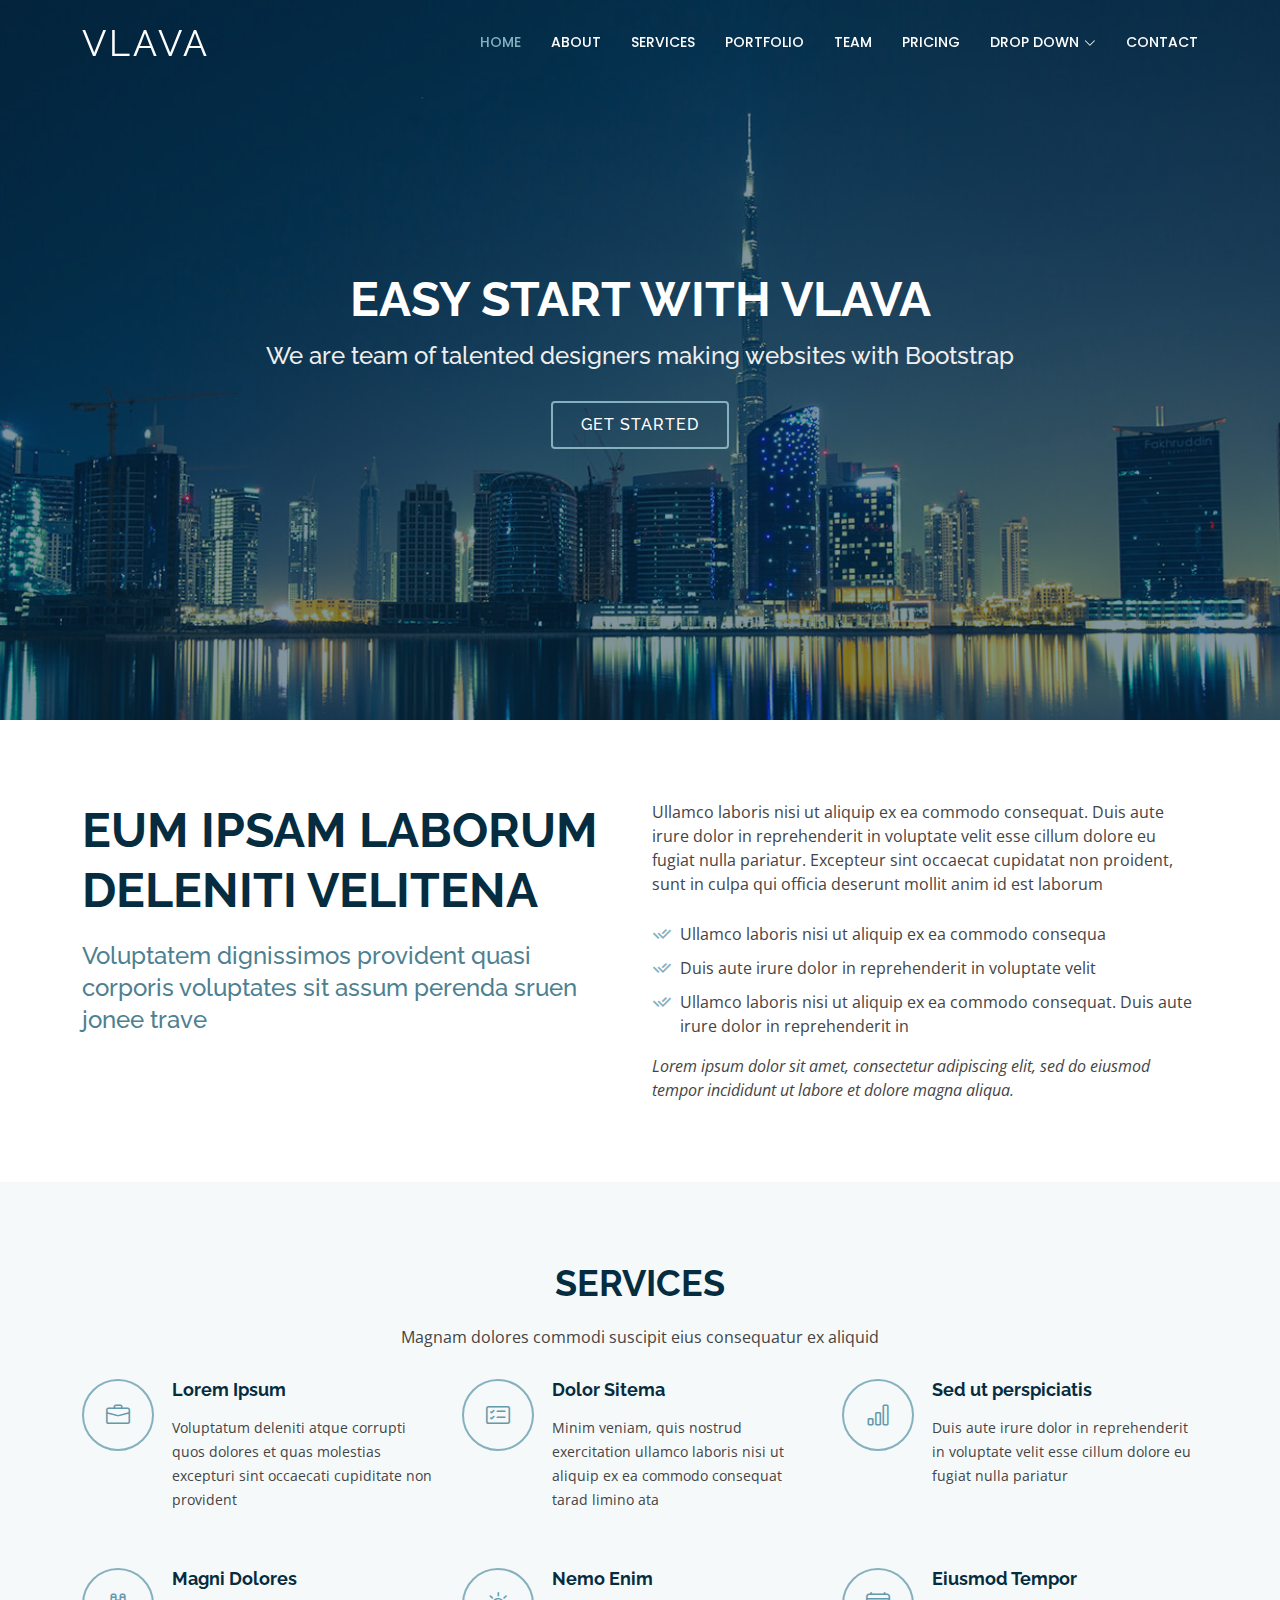
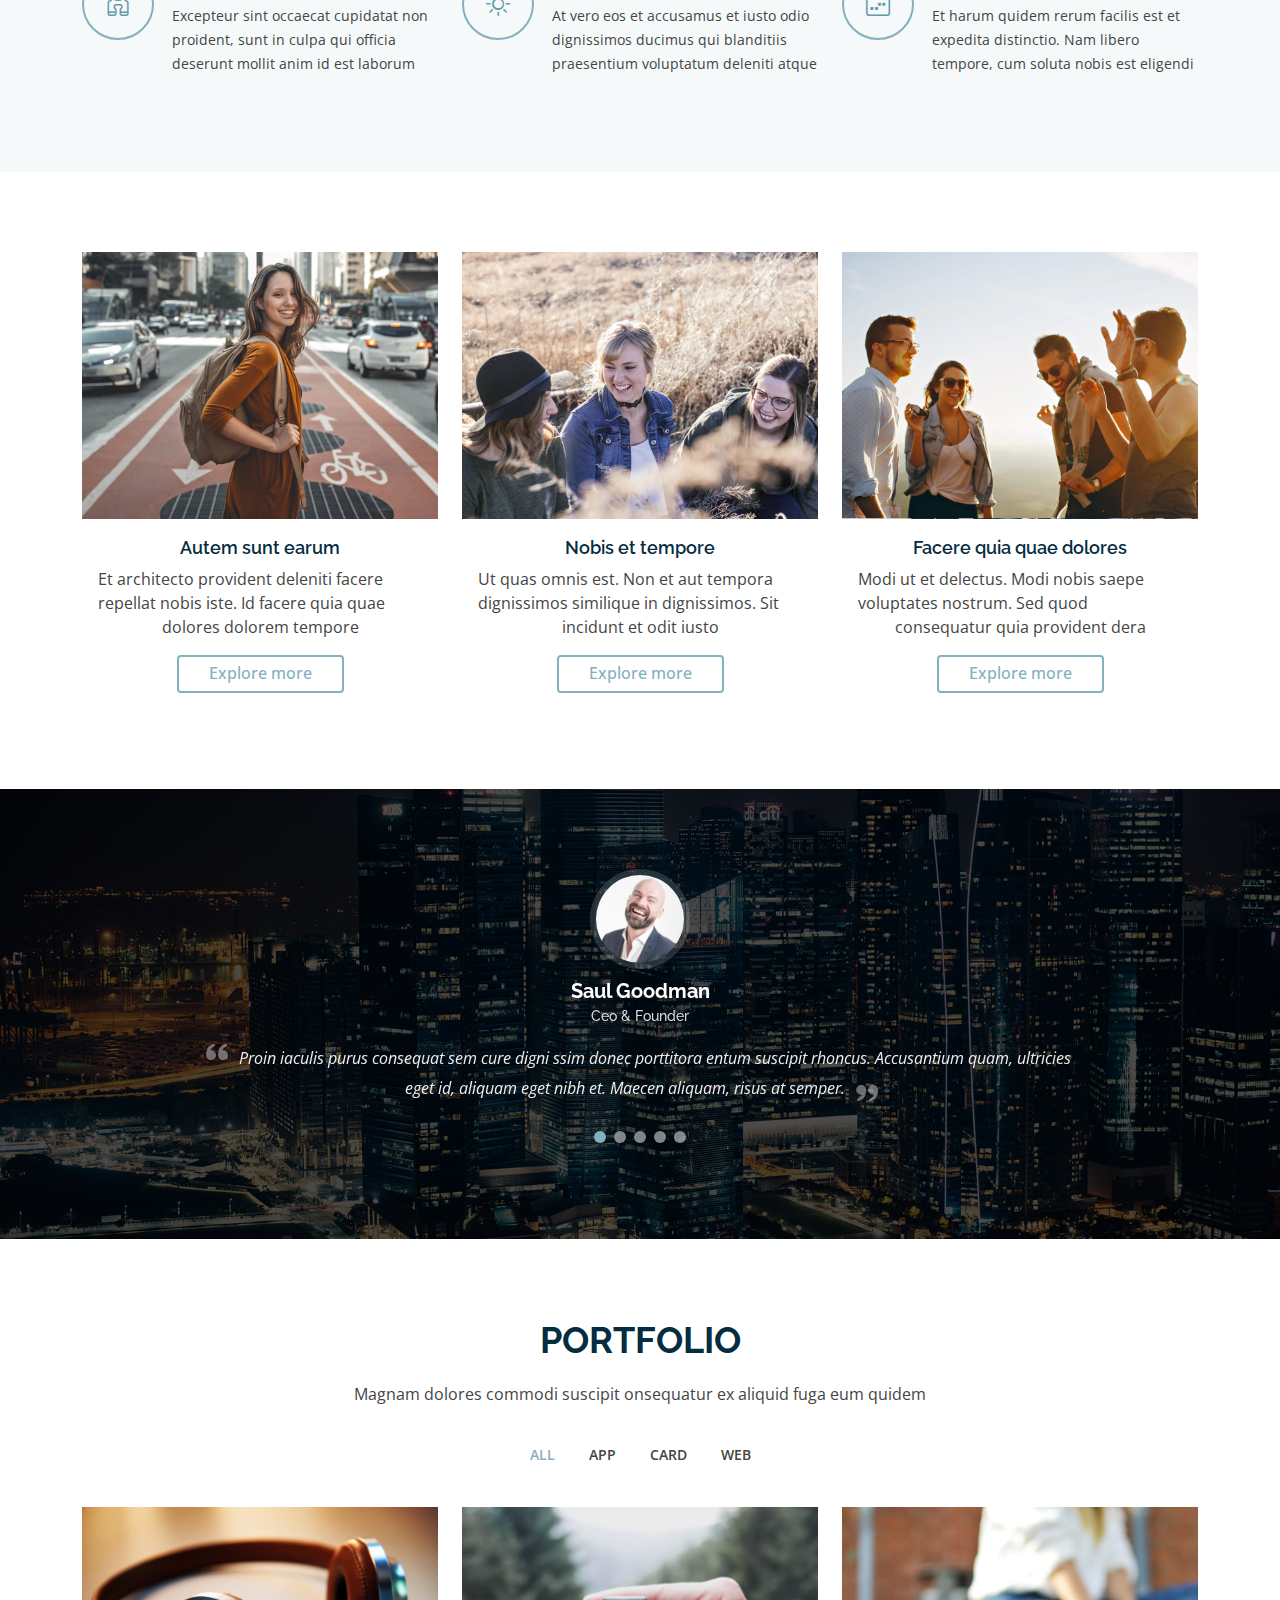
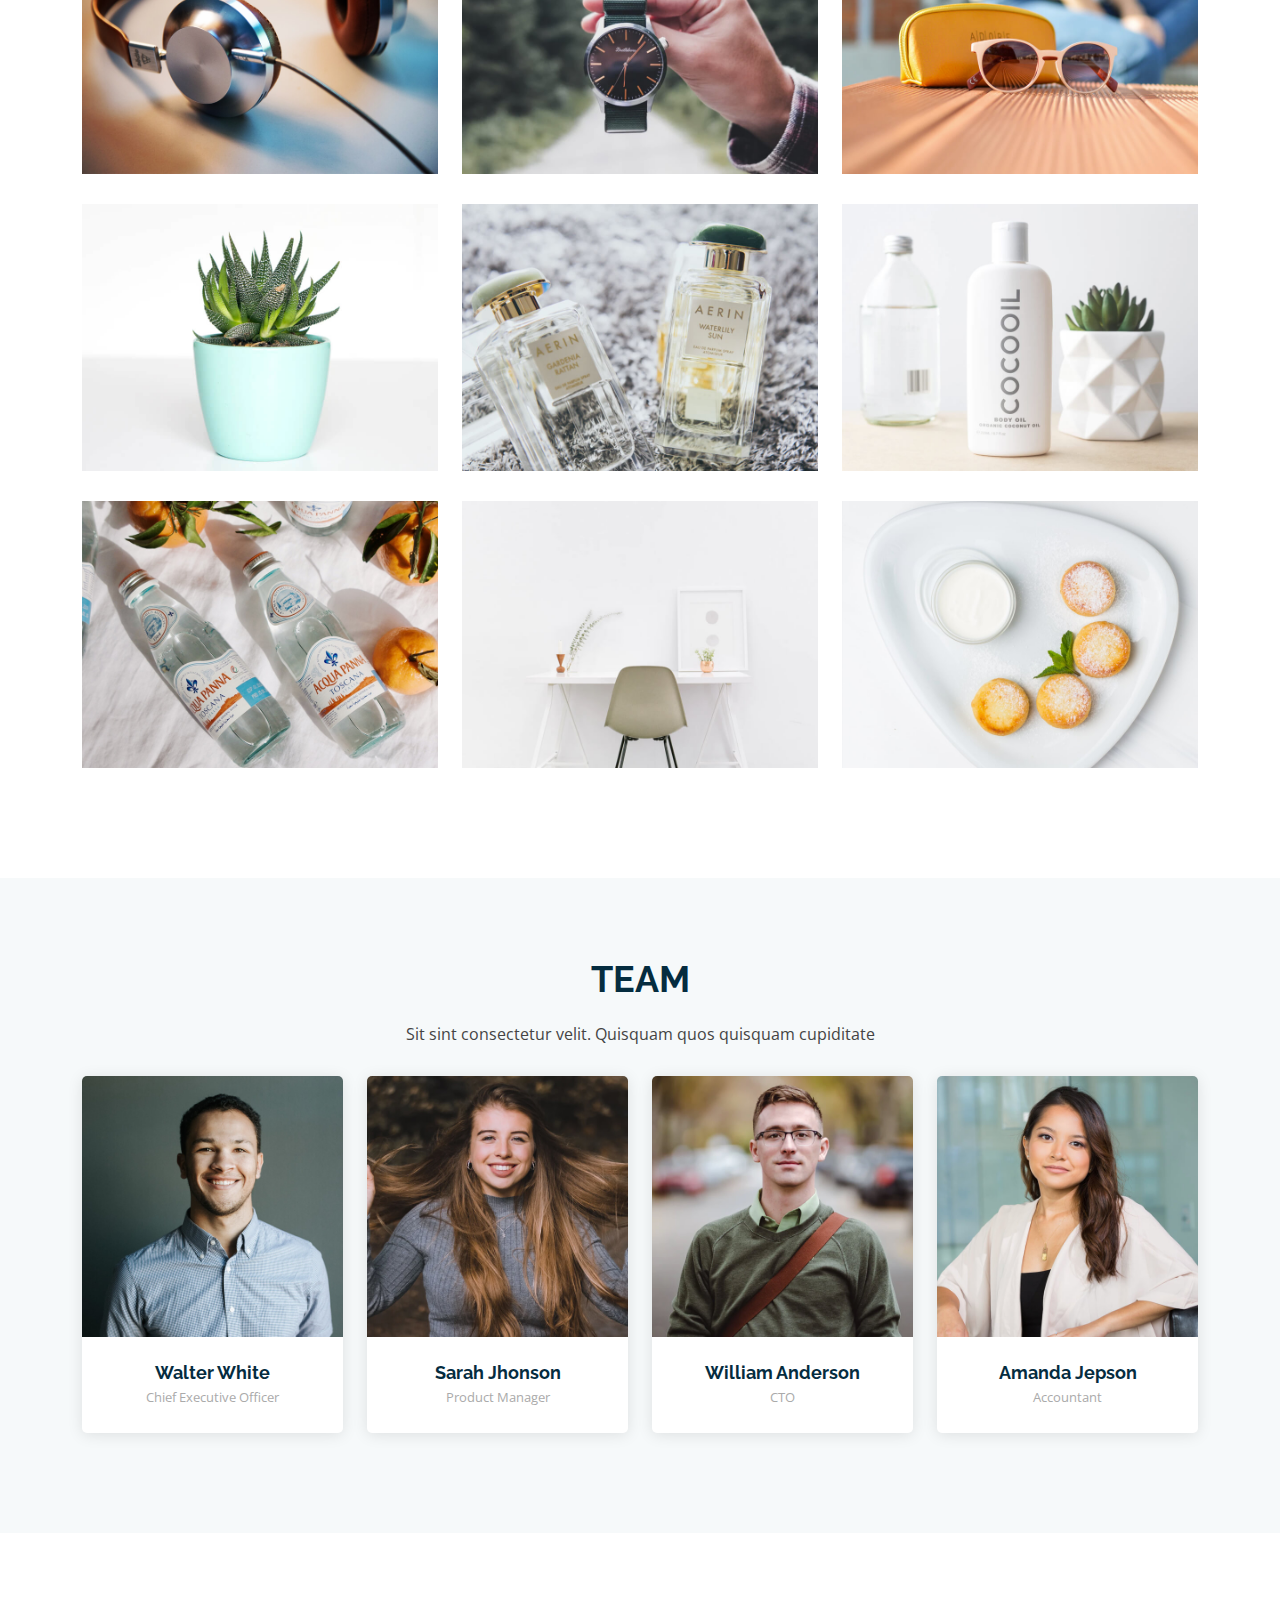
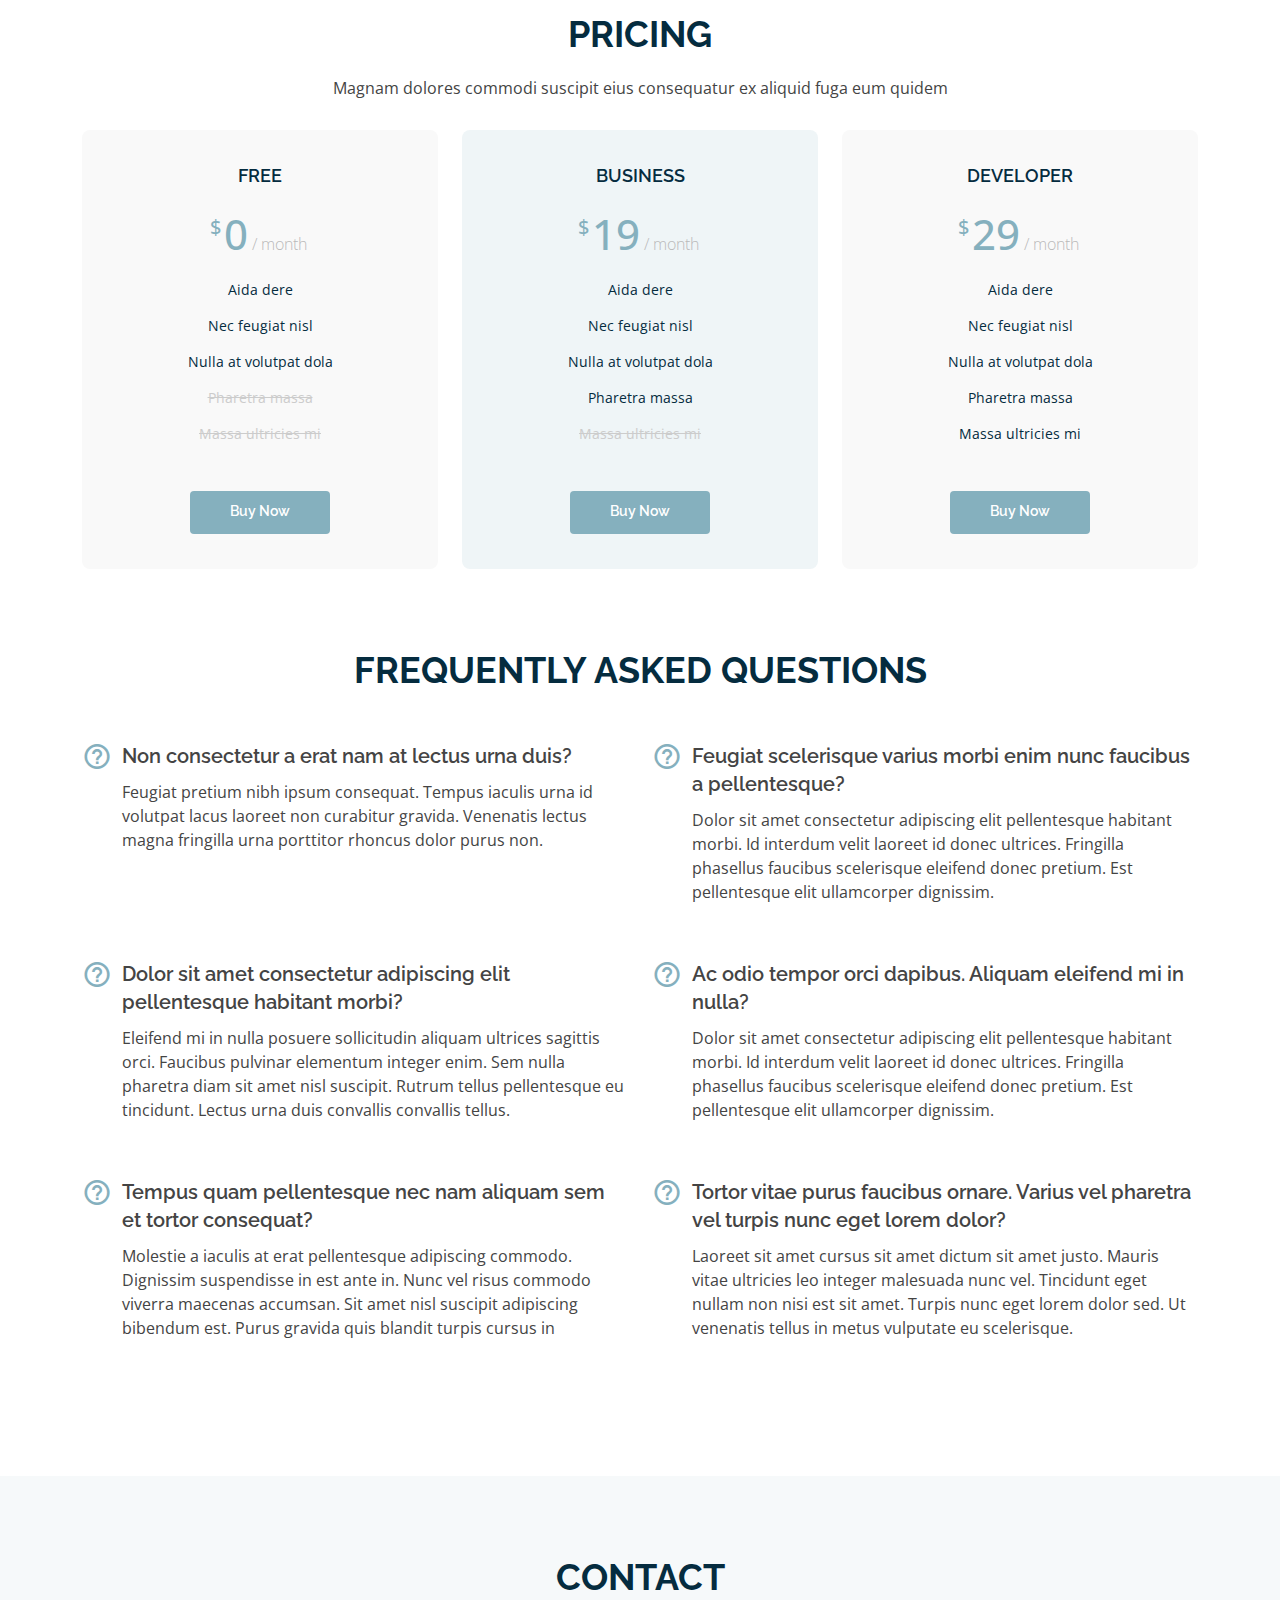
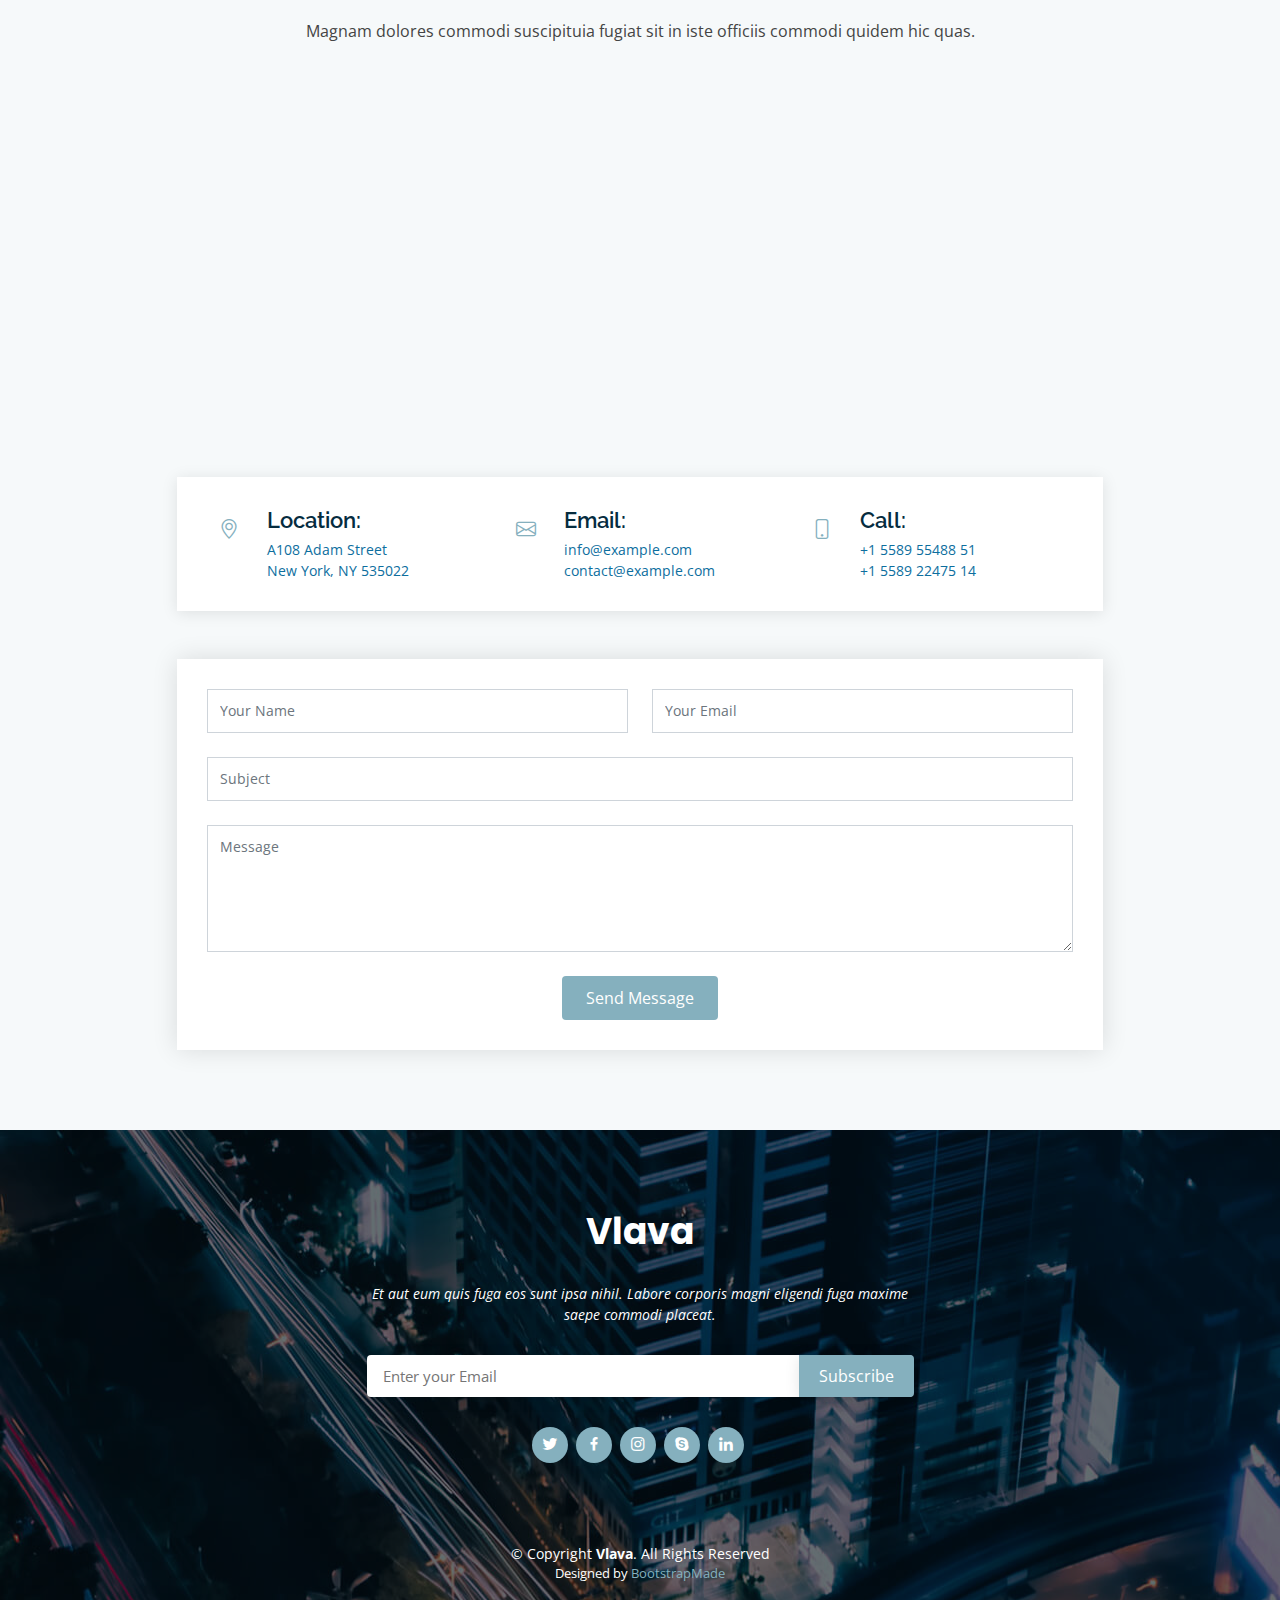
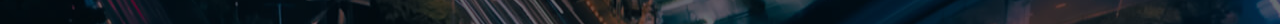
<file: public/assets/vlava/index.html>
<!DOCTYPE html>
<html lang="en">

<head>
  <meta charset="utf-8">
  <meta content="width=device-width, initial-scale=1.0" name="viewport">

  <title>Vlava Bootstrap Template - Index</title>
  <meta content="" name="description">
  <meta content="" name="keywords">

  <!-- Favicons -->
  <link href="assets/img/favicon.png" rel="icon">
  <link href="assets/img/apple-touch-icon.png" rel="apple-touch-icon">

  <!-- Google Fonts -->
  <link href="https://fonts.googleapis.com/css?family=Open+Sans:300,300i,400,400i,600,600i,700,700i|Raleway:300,300i,400,400i,500,500i,600,600i,700,700i|Poppins:300,300i,400,400i,500,500i,600,600i,700,700i" rel="stylesheet">

  <!-- Vendor CSS Files -->
  <link href="assets/vendor/bootstrap/css/bootstrap.min.css" rel="stylesheet">
  <link href="assets/vendor/bootstrap-icons/bootstrap-icons.css" rel="stylesheet">
  <link href="assets/vendor/boxicons/css/boxicons.min.css" rel="stylesheet">
  <link href="assets/vendor/glightbox/css/glightbox.min.css" rel="stylesheet">
  <link href="assets/vendor/remixicon/remixicon.css" rel="stylesheet">
  <link href="assets/vendor/swiper/swiper-bundle.min.css" rel="stylesheet">

  <!-- Template Main CSS File -->
  <link href="assets/css/style.css" rel="stylesheet">

  <!-- =======================================================
  * Template Name: Vlava - v4.8.0
  * Template URL: https://bootstrapmade.com/vlava-free-bootstrap-one-page-template/
  * Author: BootstrapMade.com
  * License: https://bootstrapmade.com/license/
  ======================================================== -->
</head>

<body>

  <!-- ======= Header ======= -->
  <header id="header" class="fixed-top d-flex align-items-center header-transparent">
    <div class="container d-flex align-items-center justify-content-between">

      <div class="logo">
        <h1><a href="index.html">Vlava</a></h1>
        <!-- Uncomment below if you prefer to use an image logo -->
        <!-- <a href="index.html"><img src="assets/img/logo.png" alt="" class="img-fluid"></a>-->
      </div>

      <nav id="navbar" class="navbar">
        <ul>
          <li><a class="nav-link scrollto active" href="#hero">Home</a></li>
          <li><a class="nav-link scrollto" href="#about">About</a></li>
          <li><a class="nav-link scrollto" href="#services">Services</a></li>
          <li><a class="nav-link scrollto " href="#portfolio">Portfolio</a></li>
          <li><a class="nav-link scrollto" href="#team">Team</a></li>
          <li><a class="nav-link scrollto" href="#pricing">Pricing</a></li>
          <li class="dropdown"><a href="#"><span>Drop Down</span> <i class="bi bi-chevron-down"></i></a>
            <ul>
              <li><a href="#">Drop Down 1</a></li>
              <li class="dropdown"><a href="#"><span>Deep Drop Down</span> <i class="bi bi-chevron-right"></i></a>
                <ul>
                  <li><a href="#">Deep Drop Down 1</a></li>
                  <li><a href="#">Deep Drop Down 2</a></li>
                  <li><a href="#">Deep Drop Down 3</a></li>
                  <li><a href="#">Deep Drop Down 4</a></li>
                  <li><a href="#">Deep Drop Down 5</a></li>
                </ul>
              </li>
              <li><a href="#">Drop Down 2</a></li>
              <li><a href="#">Drop Down 3</a></li>
              <li><a href="#">Drop Down 4</a></li>
            </ul>
          </li>
          <li><a class="nav-link scrollto" href="#contact">Contact</a></li>
        </ul>
        <i class="bi bi-list mobile-nav-toggle"></i>
      </nav><!-- .navbar -->

    </div>
  </header><!-- End Header -->

  <!-- ======= Hero Section ======= -->
  <section id="hero">
    <div class="hero-container">
      <h1>Easy start with Vlava</h1>
      <h2>We are team of talented designers making websites with Bootstrap</h2>
      <a href="#about" class="btn-get-started scrollto">Get Started</a>
    </div>
  </section><!-- End Hero -->

  <main id="main">

    <!-- ======= About Section ======= -->
    <section id="about" class="about">
      <div class="container">

        <div class="row content">
          <div class="col-lg-6">
            <h2>Eum ipsam laborum deleniti velitena</h2>
            <h3>Voluptatem dignissimos provident quasi corporis voluptates sit assum perenda sruen jonee trave</h3>
          </div>
          <div class="col-lg-6 pt-4 pt-lg-0">
            <p>
              Ullamco laboris nisi ut aliquip ex ea commodo consequat. Duis aute irure dolor in reprehenderit in voluptate
              velit esse cillum dolore eu fugiat nulla pariatur. Excepteur sint occaecat cupidatat non proident, sunt in
              culpa qui officia deserunt mollit anim id est laborum
            </p>
            <ul>
              <li><i class="ri-check-double-line"></i> Ullamco laboris nisi ut aliquip ex ea commodo consequa</li>
              <li><i class="ri-check-double-line"></i> Duis aute irure dolor in reprehenderit in voluptate velit</li>
              <li><i class="ri-check-double-line"></i> Ullamco laboris nisi ut aliquip ex ea commodo consequat. Duis aute irure dolor in reprehenderit in</li>
            </ul>
            <p class="fst-italic">
              Lorem ipsum dolor sit amet, consectetur adipiscing elit, sed do eiusmod tempor incididunt ut labore et dolore
              magna aliqua.
            </p>
          </div>
        </div>

      </div>
    </section><!-- End About Section -->

    <!-- ======= Services Section ======= -->
    <section id="services" class="services section-bg">
      <div class="container">

        <div class="section-title">
          <h2>Services</h2>
          <p>Magnam dolores commodi suscipit eius consequatur ex aliquid</p>
        </div>

        <div class="row">
          <div class="col-lg-4 col-md-6 icon-box">
            <div class="icon"><i class="bi bi-briefcase"></i></div>
            <h4 class="title"><a href="">Lorem Ipsum</a></h4>
            <p class="description">Voluptatum deleniti atque corrupti quos dolores et quas molestias excepturi sint occaecati cupiditate non provident</p>
          </div>
          <div class="col-lg-4 col-md-6 icon-box">
            <div class="icon"><i class="bi bi-card-checklist"></i></div>
            <h4 class="title"><a href="">Dolor Sitema</a></h4>
            <p class="description">Minim veniam, quis nostrud exercitation ullamco laboris nisi ut aliquip ex ea commodo consequat tarad limino ata</p>
          </div>
          <div class="col-lg-4 col-md-6 icon-box">
            <div class="icon"><i class="bi bi-bar-chart"></i></div>
            <h4 class="title"><a href="">Sed ut perspiciatis</a></h4>
            <p class="description">Duis aute irure dolor in reprehenderit in voluptate velit esse cillum dolore eu fugiat nulla pariatur</p>
          </div>
          <div class="col-lg-4 col-md-6 icon-box">
            <div class="icon"><i class="bi bi-binoculars"></i></div>
            <h4 class="title"><a href="">Magni Dolores</a></h4>
            <p class="description">Excepteur sint occaecat cupidatat non proident, sunt in culpa qui officia deserunt mollit anim id est laborum</p>
          </div>
          <div class="col-lg-4 col-md-6 icon-box">
            <div class="icon"><i class="bi bi-brightness-high"></i></div>
            <h4 class="title"><a href="">Nemo Enim</a></h4>
            <p class="description">At vero eos et accusamus et iusto odio dignissimos ducimus qui blanditiis praesentium voluptatum deleniti atque</p>
          </div>
          <div class="col-lg-4 col-md-6 icon-box">
            <div class="icon"><i class="bi bi-calendar4-week"></i></div>
            <h4 class="title"><a href="">Eiusmod Tempor</a></h4>
            <p class="description">Et harum quidem rerum facilis est et expedita distinctio. Nam libero tempore, cum soluta nobis est eligendi</p>
          </div>
        </div>

      </div>
    </section><!-- End Services Section -->

    <!-- ======= Featured Section ======= -->
    <section id="featured" class="featured">
      <div class="container">

        <div class="row">
          <div class="col-lg-4 col-md-6 d-flex align-items-stretch mb-5 mb-lg-0">
            <div class="card">
              <img src="assets/img/featured-1.jpg" class="card-img-top" alt="...">
              <div class="card-body">
                <h5 class="card-title"><a href="">Autem sunt earum</a></h5>
                <p class="card-text">Et architecto provident deleniti facere repellat nobis iste. Id facere quia quae dolores dolorem tempore</p>
                <a href="#" class="btn">Explore more</a>
              </div>
            </div>
          </div>
          <div class="col-lg-4 col-md-6 d-flex align-items-stretch mb-5 mb-lg-0">
            <div class="card">
              <img src="assets/img/featured-2.jpg" class="card-img-top" alt="...">
              <div class="card-body">
                <h5 class="card-title"><a href="">Nobis et tempore</a></h5>
                <p class="card-text">Ut quas omnis est. Non et aut tempora dignissimos similique in dignissimos. Sit incidunt et odit iusto</p>
                <a href="#" class="btn">Explore more</a>
              </div>
            </div>
          </div>
          <div class="col-lg-4 col-md-6 d-flex align-items-stretch mb-5 mb-lg-0">
            <div class="card">
              <img src="assets/img/featured-3.jpg" class="card-img-top" alt="...">
              <div class="card-body">
                <h5 class="card-title"><a href="">Facere quia quae dolores</a></h5>
                <p class="card-text">Modi ut et delectus. Modi nobis saepe voluptates nostrum. Sed quod consequatur quia provident dera</p>
                <a href="#" class="btn">Explore more</a>
              </div>
            </div>
          </div>
        </div>

      </div>
    </section><!-- End Featured Section -->

    <!-- ======= Testimonials Section ======= -->
    <section id="testimonials" class="testimonials">
      <div class="container position-relative">

        <div class="testimonials-slider swiper" data-aos="fade-up" data-aos-delay="100">
          <div class="swiper-wrapper">

            <div class="swiper-slide">
              <div class="testimonial-item">
                <img src="assets/img/testimonials/testimonials-1.jpg" class="testimonial-img" alt="">
                <h3>Saul Goodman</h3>
                <h4>Ceo &amp; Founder</h4>
                <p>
                  <i class="bx bxs-quote-alt-left quote-icon-left"></i>
                  Proin iaculis purus consequat sem cure digni ssim donec porttitora entum suscipit rhoncus. Accusantium quam, ultricies eget id, aliquam eget nibh et. Maecen aliquam, risus at semper.
                  <i class="bx bxs-quote-alt-right quote-icon-right"></i>
                </p>
              </div>
            </div><!-- End testimonial item -->

            <div class="swiper-slide">
              <div class="testimonial-item">
                <img src="assets/img/testimonials/testimonials-2.jpg" class="testimonial-img" alt="">
                <h3>Sara Wilsson</h3>
                <h4>Designer</h4>
                <p>
                  <i class="bx bxs-quote-alt-left quote-icon-left"></i>
                  Export tempor illum tamen malis malis eram quae irure esse labore quem cillum quid cillum eram malis quorum velit fore eram velit sunt aliqua noster fugiat irure amet legam anim culpa.
                  <i class="bx bxs-quote-alt-right quote-icon-right"></i>
                </p>
              </div>
            </div><!-- End testimonial item -->

            <div class="swiper-slide">
              <div class="testimonial-item">
                <img src="assets/img/testimonials/testimonials-3.jpg" class="testimonial-img" alt="">
                <h3>Jena Karlis</h3>
                <h4>Store Owner</h4>
                <p>
                  <i class="bx bxs-quote-alt-left quote-icon-left"></i>
                  Enim nisi quem export duis labore cillum quae magna enim sint quorum nulla quem veniam duis minim tempor labore quem eram duis noster aute amet eram fore quis sint minim.
                  <i class="bx bxs-quote-alt-right quote-icon-right"></i>
                </p>
              </div>
            </div><!-- End testimonial item -->

            <div class="swiper-slide">
              <div class="testimonial-item">
                <img src="assets/img/testimonials/testimonials-4.jpg" class="testimonial-img" alt="">
                <h3>Matt Brandon</h3>
                <h4>Freelancer</h4>
                <p>
                  <i class="bx bxs-quote-alt-left quote-icon-left"></i>
                  Fugiat enim eram quae cillum dolore dolor amet nulla culpa multos export minim fugiat minim velit minim dolor enim duis veniam ipsum anim magna sunt elit fore quem dolore labore illum veniam.
                  <i class="bx bxs-quote-alt-right quote-icon-right"></i>
                </p>
              </div>
            </div><!-- End testimonial item -->

            <div class="swiper-slide">
              <div class="testimonial-item">
                <img src="assets/img/testimonials/testimonials-5.jpg" class="testimonial-img" alt="">
                <h3>John Larson</h3>
                <h4>Entrepreneur</h4>
                <p>
                  <i class="bx bxs-quote-alt-left quote-icon-left"></i>
                  Quis quorum aliqua sint quem legam fore sunt eram irure aliqua veniam tempor noster veniam enim culpa labore duis sunt culpa nulla illum cillum fugiat legam esse veniam culpa fore nisi cillum quid.
                  <i class="bx bxs-quote-alt-right quote-icon-right"></i>
                </p>
              </div>
            </div><!-- End testimonial item -->

          </div>
          <div class="swiper-pagination"></div>
        </div>

      </div>
    </section><!-- End Testimonials Section -->

    <!-- ======= Portfolio Section ======= -->
    <section id="portfolio" class="portfolio">
      <div class="container">

        <div class="section-title">
          <h2>Portfolio</h2>
          <p>Magnam dolores commodi suscipit onsequatur ex aliquid fuga eum quidem</p>
        </div>

        <div class="row">
          <div class="col-lg-12 d-flex justify-content-center">
            <ul id="portfolio-flters">
              <li data-filter="*" class="filter-active">All</li>
              <li data-filter=".filter-app">App</li>
              <li data-filter=".filter-card">Card</li>
              <li data-filter=".filter-web">Web</li>
            </ul>
          </div>
        </div>

        <div class="row portfolio-container">

          <div class="col-lg-4 col-md-6 portfolio-item filter-app">
            <img src="assets/img/portfolio/portfolio-1.jpg" class="img-fluid" alt="">
            <div class="portfolio-info">
              <h4>App 1</h4>
              <p>App</p>
              <a href="assets/img/portfolio/portfolio-1.jpg" data-gallery="portfolioGallery" class="portfolio-lightbox preview-link" title="App 1"><i class="bx bx-plus"></i></a>
              <a href="portfolio-details.html" class="details-link" title="More Details"><i class="bx bx-link"></i></a>
            </div>
          </div>

          <div class="col-lg-4 col-md-6 portfolio-item filter-web">
            <img src="assets/img/portfolio/portfolio-2.jpg" class="img-fluid" alt="">
            <div class="portfolio-info">
              <h4>Web 3</h4>
              <p>Web</p>
              <a href="assets/img/portfolio/portfolio-2.jpg" data-gallery="portfolioGallery" class="portfolio-lightbox preview-link" title="Web 3"><i class="bx bx-plus"></i></a>
              <a href="portfolio-details.html" class="details-link" title="More Details"><i class="bx bx-link"></i></a>
            </div>
          </div>

          <div class="col-lg-4 col-md-6 portfolio-item filter-app">
            <img src="assets/img/portfolio/portfolio-3.jpg" class="img-fluid" alt="">
            <div class="portfolio-info">
              <h4>App 2</h4>
              <p>App</p>
              <a href="assets/img/portfolio/portfolio-3.jpg" data-gallery="portfolioGallery" class="portfolio-lightbox preview-link" title="App 2"><i class="bx bx-plus"></i></a>
              <a href="portfolio-details.html" class="details-link" title="More Details"><i class="bx bx-link"></i></a>
            </div>
          </div>

          <div class="col-lg-4 col-md-6 portfolio-item filter-card">
            <img src="assets/img/portfolio/portfolio-4.jpg" class="img-fluid" alt="">
            <div class="portfolio-info">
              <h4>Card 2</h4>
              <p>Card</p>
              <a href="assets/img/portfolio/portfolio-4.jpg" data-gallery="portfolioGallery" class="portfolio-lightbox preview-link" title="Card 2"><i class="bx bx-plus"></i></a>
              <a href="portfolio-details.html" class="details-link" title="More Details"><i class="bx bx-link"></i></a>
            </div>
          </div>

          <div class="col-lg-4 col-md-6 portfolio-item filter-web">
            <img src="assets/img/portfolio/portfolio-5.jpg" class="img-fluid" alt="">
            <div class="portfolio-info">
              <h4>Web 2</h4>
              <p>Web</p>
              <a href="assets/img/portfolio/portfolio-5.jpg" data-gallery="portfolioGallery" class="portfolio-lightbox preview-link" title="Web 2"><i class="bx bx-plus"></i></a>
              <a href="portfolio-details.html" class="details-link" title="More Details"><i class="bx bx-link"></i></a>
            </div>
          </div>

          <div class="col-lg-4 col-md-6 portfolio-item filter-app">
            <img src="assets/img/portfolio/portfolio-6.jpg" class="img-fluid" alt="">
            <div class="portfolio-info">
              <h4>App 3</h4>
              <p>App</p>
              <a href="assets/img/portfolio/portfolio-6.jpg" data-gallery="portfolioGallery" class="portfolio-lightbox preview-link" title="App 3"><i class="bx bx-plus"></i></a>
              <a href="portfolio-details.html" class="details-link" title="More Details"><i class="bx bx-link"></i></a>
            </div>
          </div>

          <div class="col-lg-4 col-md-6 portfolio-item filter-card">
            <img src="assets/img/portfolio/portfolio-7.jpg" class="img-fluid" alt="">
            <div class="portfolio-info">
              <h4>Card 1</h4>
              <p>Card</p>
              <a href="assets/img/portfolio/portfolio-7.jpg" data-gallery="portfolioGallery" class="portfolio-lightbox preview-link" title="Card 1"><i class="bx bx-plus"></i></a>
              <a href="portfolio-details.html" class="details-link" title="More Details"><i class="bx bx-link"></i></a>
            </div>
          </div>

          <div class="col-lg-4 col-md-6 portfolio-item filter-card">
            <img src="assets/img/portfolio/portfolio-8.jpg" class="img-fluid" alt="">
            <div class="portfolio-info">
              <h4>Card 3</h4>
              <p>Card</p>
              <a href="assets/img/portfolio/portfolio-8.jpg" data-gallery="portfolioGallery" class="portfolio-lightbox preview-link" title="Card 3"><i class="bx bx-plus"></i></a>
              <a href="portfolio-details.html" class="details-link" title="More Details"><i class="bx bx-link"></i></a>
            </div>
          </div>

          <div class="col-lg-4 col-md-6 portfolio-item filter-web">
            <img src="assets/img/portfolio/portfolio-9.jpg" class="img-fluid" alt="">
            <div class="portfolio-info">
              <h4>Web 3</h4>
              <p>Web</p>
              <a href="assets/img/portfolio/portfolio-9.jpg" data-gallery="portfolioGallery" class="portfolio-lightbox preview-link" title="Web 3"><i class="bx bx-plus"></i></a>
              <a href="portfolio-details.html" class="details-link" title="More Details"><i class="bx bx-link"></i></a>
            </div>
          </div>

        </div>

      </div>
    </section><!-- End Portfolio Section -->

    <!-- ======= Team Section ======= -->
    <section id="team" class="team section-bg">
      <div class="container">

        <div class="section-title">
          <h2>Team</h2>
          <p>Sit sint consectetur velit. Quisquam quos quisquam cupiditate</p>
        </div>

        <div class="row">

          <div class="col-lg-3 col-md-6 d-flex align-items-stretch">
            <div class="member">
              <div class="member-img">
                <img src="assets/img/team/team-1.jpg" class="img-fluid" alt="">
                <div class="social">
                  <a href=""><i class="bi bi-twitter"></i></a>
                  <a href=""><i class="bi bi-facebook"></i></a>
                  <a href=""><i class="bi bi-instagram"></i></a>
                  <a href=""><i class="bi bi-linkedin"></i></a>
                </div>
              </div>
              <div class="member-info">
                <h4>Walter White</h4>
                <span>Chief Executive Officer</span>
              </div>
            </div>
          </div>

          <div class="col-lg-3 col-md-6 d-flex align-items-stretch">
            <div class="member">
              <div class="member-img">
                <img src="assets/img/team/team-2.jpg" class="img-fluid" alt="">
                <div class="social">
                  <a href=""><i class="bi bi-twitter"></i></a>
                  <a href=""><i class="bi bi-facebook"></i></a>
                  <a href=""><i class="bi bi-instagram"></i></a>
                  <a href=""><i class="bi bi-linkedin"></i></a>
                </div>
              </div>
              <div class="member-info">
                <h4>Sarah Jhonson</h4>
                <span>Product Manager</span>
              </div>
            </div>
          </div>

          <div class="col-lg-3 col-md-6 d-flex align-items-stretch">
            <div class="member">
              <div class="member-img">
                <img src="assets/img/team/team-3.jpg" class="img-fluid" alt="">
                <div class="social">
                  <a href=""><i class="bi bi-twitter"></i></a>
                  <a href=""><i class="bi bi-facebook"></i></a>
                  <a href=""><i class="bi bi-instagram"></i></a>
                  <a href=""><i class="bi bi-linkedin"></i></a>
                </div>
              </div>
              <div class="member-info">
                <h4>William Anderson</h4>
                <span>CTO</span>
              </div>
            </div>
          </div>

          <div class="col-lg-3 col-md-6 d-flex align-items-stretch">
            <div class="member">
              <div class="member-img">
                <img src="assets/img/team/team-4.jpg" class="img-fluid" alt="">
                <div class="social">
                  <a href=""><i class="bi bi-twitter"></i></a>
                  <a href=""><i class="bi bi-facebook"></i></a>
                  <a href=""><i class="bi bi-instagram"></i></a>
                  <a href=""><i class="bi bi-linkedin"></i></a>
                </div>
              </div>
              <div class="member-info">
                <h4>Amanda Jepson</h4>
                <span>Accountant</span>
              </div>
            </div>
          </div>

        </div>

      </div>
    </section><!-- End Team Section -->

    <!-- ======= Pricing Section ======= -->
    <section id="pricing" class="pricing">
      <div class="container">

        <div class="section-title">
          <h2>Pricing</h2>
          <p>Magnam dolores commodi suscipit eius consequatur ex aliquid fuga eum quidem</p>
        </div>

        <div class="row">

          <div class="col-lg-4 col-md-6">
            <div class="box">
              <h3>Free</h3>
              <h4><sup>$</sup>0<span> / month</span></h4>
              <ul>
                <li>Aida dere</li>
                <li>Nec feugiat nisl</li>
                <li>Nulla at volutpat dola</li>
                <li class="na">Pharetra massa</li>
                <li class="na">Massa ultricies mi</li>
              </ul>
              <div class="btn-wrap">
                <a href="#" class="btn-buy">Buy Now</a>
              </div>
            </div>
          </div>

          <div class="col-lg-4 col-md-6 mt-4 mt-md-0">
            <div class="box featured">
              <h3>Business</h3>
              <h4><sup>$</sup>19<span> / month</span></h4>
              <ul>
                <li>Aida dere</li>
                <li>Nec feugiat nisl</li>
                <li>Nulla at volutpat dola</li>
                <li>Pharetra massa</li>
                <li class="na">Massa ultricies mi</li>
              </ul>
              <div class="btn-wrap">
                <a href="#" class="btn-buy">Buy Now</a>
              </div>
            </div>
          </div>

          <div class="col-lg-4 col-md-6 mt-4 mt-lg-0">
            <div class="box">
              <h3>Developer</h3>
              <h4><sup>$</sup>29<span> / month</span></h4>
              <ul>
                <li>Aida dere</li>
                <li>Nec feugiat nisl</li>
                <li>Nulla at volutpat dola</li>
                <li>Pharetra massa</li>
                <li>Massa ultricies mi</li>
              </ul>
              <div class="btn-wrap">
                <a href="#" class="btn-buy">Buy Now</a>
              </div>
            </div>
          </div>

        </div>

      </div>
    </section><!-- End Pricing Section -->

    <!-- ======= Frequently Asked Questions Section ======= -->
    <section id="faq" class="faq">
      <div class="container">

        <div class="section-title">
          <h2>Frequently Asked Questions</h2>
        </div>

        <div class="row  d-flex align-items-stretch">

          <div class="col-lg-6 faq-item">
            <i class="bx bx-help-circle"></i>
            <h4>Non consectetur a erat nam at lectus urna duis?</h4>
            <p>
              Feugiat pretium nibh ipsum consequat. Tempus iaculis urna id volutpat lacus laoreet non curabitur gravida. Venenatis lectus magna fringilla urna porttitor rhoncus dolor purus non.
            </p>
          </div>

          <div class="col-lg-6 faq-item">
            <i class="bx bx-help-circle"></i>
            <h4>Feugiat scelerisque varius morbi enim nunc faucibus a pellentesque?</h4>
            <p>
              Dolor sit amet consectetur adipiscing elit pellentesque habitant morbi. Id interdum velit laoreet id donec ultrices. Fringilla phasellus faucibus scelerisque eleifend donec pretium. Est pellentesque elit ullamcorper dignissim.
            </p>
          </div>

          <div class="col-lg-6 faq-item">
            <i class="bx bx-help-circle"></i>
            <h4>Dolor sit amet consectetur adipiscing elit pellentesque habitant morbi?</h4>
            <p>
              Eleifend mi in nulla posuere sollicitudin aliquam ultrices sagittis orci. Faucibus pulvinar elementum integer enim. Sem nulla pharetra diam sit amet nisl suscipit. Rutrum tellus pellentesque eu tincidunt. Lectus urna duis convallis convallis tellus.
            </p>
          </div>

          <div class="col-lg-6 faq-item">
            <i class="bx bx-help-circle"></i>
            <h4>Ac odio tempor orci dapibus. Aliquam eleifend mi in nulla?</h4>
            <p>
              Dolor sit amet consectetur adipiscing elit pellentesque habitant morbi. Id interdum velit laoreet id donec ultrices. Fringilla phasellus faucibus scelerisque eleifend donec pretium. Est pellentesque elit ullamcorper dignissim.
            </p>
          </div>

          <div class="col-lg-6 faq-item">
            <i class="bx bx-help-circle"></i>
            <h4>Tempus quam pellentesque nec nam aliquam sem et tortor consequat?</h4>
            <p>
              Molestie a iaculis at erat pellentesque adipiscing commodo. Dignissim suspendisse in est ante in. Nunc vel risus commodo viverra maecenas accumsan. Sit amet nisl suscipit adipiscing bibendum est. Purus gravida quis blandit turpis cursus in
            </p>
          </div>

          <div class="col-lg-6 faq-item">
            <i class="bx bx-help-circle"></i>
            <h4>Tortor vitae purus faucibus ornare. Varius vel pharetra vel turpis nunc eget lorem dolor?</h4>
            <p>
              Laoreet sit amet cursus sit amet dictum sit amet justo. Mauris vitae ultricies leo integer malesuada nunc vel. Tincidunt eget nullam non nisi est sit amet. Turpis nunc eget lorem dolor sed. Ut venenatis tellus in metus vulputate eu scelerisque.
            </p>
          </div>

        </div>

      </div>
    </section><!-- End Frequently Asked Questions Section -->

    <!-- ======= Contact Section ======= -->
    <section id="contact" class="contact section-bg">
      <div class="container">

        <div class="section-title">
          <h2>Contact</h2>
          <p>Magnam dolores commodi suscipituia fugiat sit in iste officiis commodi quidem hic quas.</p>
        </div>
      </div>
      <div class="map">
        <iframe style="border:0; width: 100%; height: 350px;" src="https://www.google.com/maps/embed?pb=!1m14!1m8!1m3!1d12097.433213460943!2d-74.0062269!3d40.7101282!3m2!1i1024!2i768!4f13.1!3m3!1m2!1s0x0%3A0xb89d1fe6bc499443!2sDowntown+Conference+Center!5e0!3m2!1smk!2sbg!4v1539943755621" frameborder="0" allowfullscreen></iframe>
      </div>
      <div class="container">
        <div class="row mt-5 justify-content-center">

          <div class="col-lg-10">

            <div class="info-wrap">
              <div class="row">
                <div class="col-lg-4 info">
                  <i class="bi bi-geo-alt"></i>
                  <h4>Location:</h4>
                  <p>A108 Adam Street<br>New York, NY 535022</p>
                </div>

                <div class="col-lg-4 info mt-4 mt-lg-0">
                  <i class="bi bi-envelope"></i>
                  <h4>Email:</h4>
                  <p>info@example.com<br>contact@example.com</p>
                </div>

                <div class="col-lg-4 info mt-4 mt-lg-0">
                  <i class="bi bi-phone"></i>
                  <h4>Call:</h4>
                  <p>+1 5589 55488 51<br>+1 5589 22475 14</p>
                </div>
              </div>
            </div>

          </div>

        </div>

        <div class="row mt-5 justify-content-center">
          <div class="col-lg-10">
            <form action="forms/contact.php" method="post" role="form" class="php-email-form">
              <div class="row">
                <div class="col-md-6 form-group">
                  <input type="text" name="name" class="form-control" id="name" placeholder="Your Name" required>
                </div>
                <div class="col-md-6 form-group mt-3 mt-md-0">
                  <input type="email" class="form-control" name="email" id="email" placeholder="Your Email" required>
                </div>
              </div>
              <div class="form-group mt-3">
                <input type="text" class="form-control" name="subject" id="subject" placeholder="Subject" required>
              </div>
              <div class="form-group mt-3">
                <textarea class="form-control" name="message" rows="5" placeholder="Message" required></textarea>
              </div>
              <div class="my-3">
                <div class="loading">Loading</div>
                <div class="error-message"></div>
                <div class="sent-message">Your message has been sent. Thank you!</div>
              </div>
              <div class="text-center"><button type="submit">Send Message</button></div>
            </form>
          </div>

        </div>

      </div>
    </section><!-- End Contact Section -->

  </main><!-- End #main -->

  <!-- ======= Footer ======= -->
  <footer id="footer">

    <div class="footer-top">

      <div class="container">

        <div class="row  justify-content-center">
          <div class="col-lg-6">
            <h3>Vlava</h3>
            <p>Et aut eum quis fuga eos sunt ipsa nihil. Labore corporis magni eligendi fuga maxime saepe commodi placeat.</p>
          </div>
        </div>

        <div class="row footer-newsletter justify-content-center">
          <div class="col-lg-6">
            <form action="" method="post">
              <input type="email" name="email" placeholder="Enter your Email"><input type="submit" value="Subscribe">
            </form>
          </div>
        </div>

        <div class="social-links">
          <a href="#" class="twitter"><i class="bx bxl-twitter"></i></a>
          <a href="#" class="facebook"><i class="bx bxl-facebook"></i></a>
          <a href="#" class="instagram"><i class="bx bxl-instagram"></i></a>
          <a href="#" class="google-plus"><i class="bx bxl-skype"></i></a>
          <a href="#" class="linkedin"><i class="bx bxl-linkedin"></i></a>
        </div>

      </div>
    </div>

    <div class="container footer-bottom clearfix">
      <div class="copyright">
        &copy; Copyright <strong><span>Vlava</span></strong>. All Rights Reserved
      </div>
      <div class="credits">
        <!-- All the links in the footer should remain intact. -->
        <!-- You can delete the links only if you purchased the pro version. -->
        <!-- Licensing information: https://bootstrapmade.com/license/ -->
        <!-- Purchase the pro version with working PHP/AJAX contact form: https://bootstrapmade.com/vlava-free-bootstrap-one-page-template/ -->
        Designed by <a href="https://bootstrapmade.com/">BootstrapMade</a>
      </div>
    </div>
  </footer><!-- End Footer -->

  <a href="#" class="back-to-top d-flex align-items-center justify-content-center"><i class="bi bi-arrow-up-short"></i></a>

  <!-- Vendor JS Files -->
  <script src="assets/vendor/bootstrap/js/bootstrap.bundle.min.js"></script>
  <script src="assets/vendor/glightbox/js/glightbox.min.js"></script>
  <script src="assets/vendor/isotope-layout/isotope.pkgd.min.js"></script>
  <script src="assets/vendor/swiper/swiper-bundle.min.js"></script>
  <script src="assets/vendor/php-email-form/validate.js"></script>

  <!-- Template Main JS File -->
  <script src="assets/js/main.js"></script>

</body>

</html>
</file>
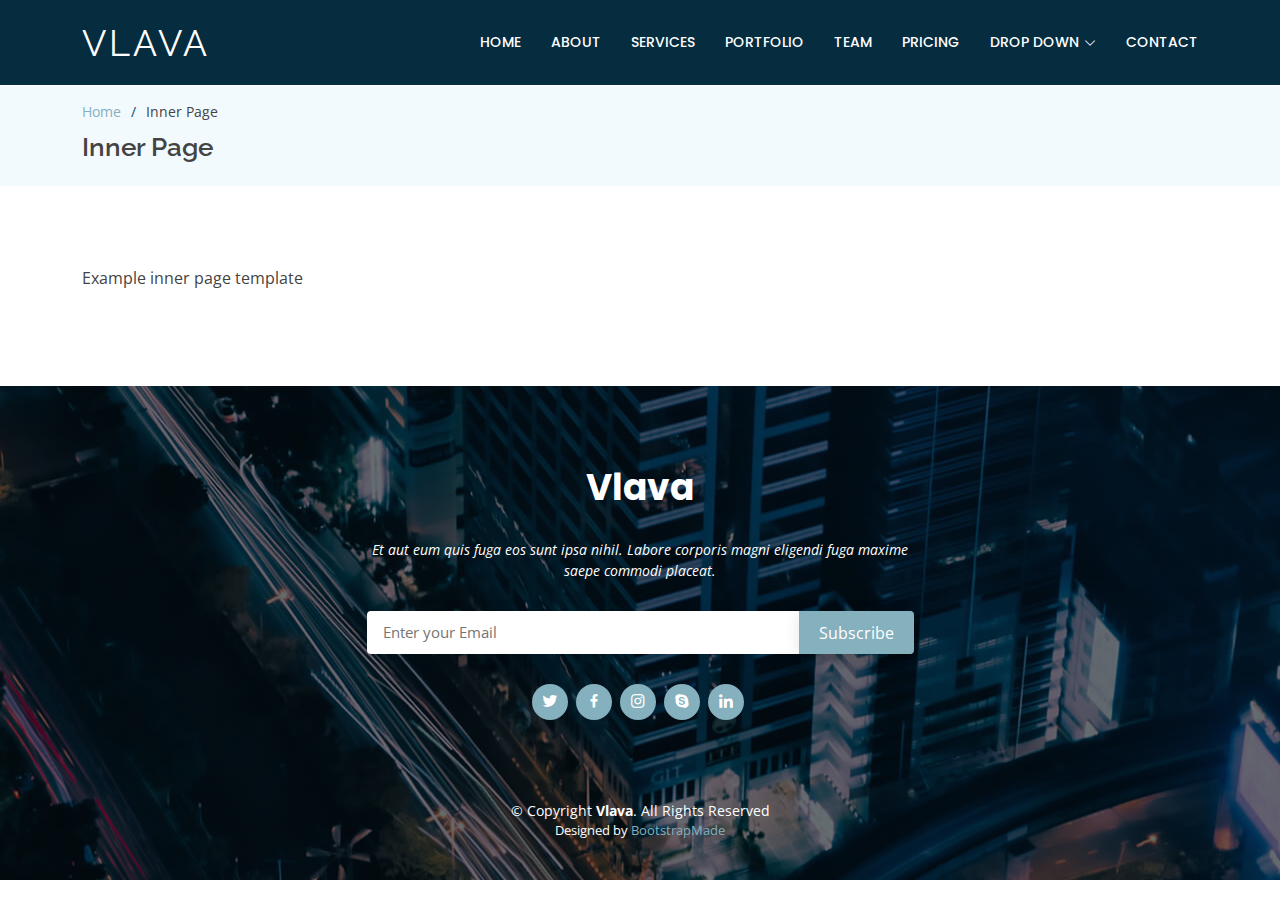
<file: public/assets/vlava/inner-page.html>
<!DOCTYPE html>
<html lang="en">

<head>
  <meta charset="utf-8">
  <meta content="width=device-width, initial-scale=1.0" name="viewport">

  <title>Inner Page - Vlava Bootstrap Template</title>
  <meta content="" name="description">
  <meta content="" name="keywords">

  <!-- Favicons -->
  <link href="assets/img/favicon.png" rel="icon">
  <link href="assets/img/apple-touch-icon.png" rel="apple-touch-icon">

  <!-- Google Fonts -->
  <link href="https://fonts.googleapis.com/css?family=Open+Sans:300,300i,400,400i,600,600i,700,700i|Raleway:300,300i,400,400i,500,500i,600,600i,700,700i|Poppins:300,300i,400,400i,500,500i,600,600i,700,700i" rel="stylesheet">

  <!-- Vendor CSS Files -->
  <link href="assets/vendor/bootstrap/css/bootstrap.min.css" rel="stylesheet">
  <link href="assets/vendor/bootstrap-icons/bootstrap-icons.css" rel="stylesheet">
  <link href="assets/vendor/boxicons/css/boxicons.min.css" rel="stylesheet">
  <link href="assets/vendor/glightbox/css/glightbox.min.css" rel="stylesheet">
  <link href="assets/vendor/remixicon/remixicon.css" rel="stylesheet">
  <link href="assets/vendor/swiper/swiper-bundle.min.css" rel="stylesheet">

  <!-- Template Main CSS File -->
  <link href="assets/css/style.css" rel="stylesheet">

  <!-- =======================================================
  * Template Name: Vlava - v4.8.0
  * Template URL: https://bootstrapmade.com/vlava-free-bootstrap-one-page-template/
  * Author: BootstrapMade.com
  * License: https://bootstrapmade.com/license/
  ======================================================== -->
</head>

<body>

  <!-- ======= Header ======= -->
  <header id="header" class="fixed-top d-flex align-items-center ">
    <div class="container d-flex align-items-center justify-content-between">

      <div class="logo">
        <h1><a href="index.html">Vlava</a></h1>
        <!-- Uncomment below if you prefer to use an image logo -->
        <!-- <a href="index.html"><img src="assets/img/logo.png" alt="" class="img-fluid"></a>-->
      </div>

      <nav id="navbar" class="navbar">
        <ul>
          <li><a class="nav-link scrollto " href="#hero">Home</a></li>
          <li><a class="nav-link scrollto" href="#about">About</a></li>
          <li><a class="nav-link scrollto" href="#services">Services</a></li>
          <li><a class="nav-link scrollto " href="#portfolio">Portfolio</a></li>
          <li><a class="nav-link scrollto" href="#team">Team</a></li>
          <li><a class="nav-link scrollto" href="#pricing">Pricing</a></li>
          <li class="dropdown"><a href="#"><span>Drop Down</span> <i class="bi bi-chevron-down"></i></a>
            <ul>
              <li><a href="#">Drop Down 1</a></li>
              <li class="dropdown"><a href="#"><span>Deep Drop Down</span> <i class="bi bi-chevron-right"></i></a>
                <ul>
                  <li><a href="#">Deep Drop Down 1</a></li>
                  <li><a href="#">Deep Drop Down 2</a></li>
                  <li><a href="#">Deep Drop Down 3</a></li>
                  <li><a href="#">Deep Drop Down 4</a></li>
                  <li><a href="#">Deep Drop Down 5</a></li>
                </ul>
              </li>
              <li><a href="#">Drop Down 2</a></li>
              <li><a href="#">Drop Down 3</a></li>
              <li><a href="#">Drop Down 4</a></li>
            </ul>
          </li>
          <li><a class="nav-link scrollto" href="#contact">Contact</a></li>
        </ul>
        <i class="bi bi-list mobile-nav-toggle"></i>
      </nav><!-- .navbar -->

    </div>
  </header><!-- End Header -->

  <main id="main">

    <!-- ======= Breadcrumbs ======= -->
    <section id="breadcrumbs" class="breadcrumbs">
      <div class="container">

        <ol>
          <li><a href="index.html">Home</a></li>
          <li>Inner Page</li>
        </ol>
        <h2>Inner Page</h2>

      </div>
    </section><!-- End Breadcrumbs -->

    <section class="inner-page">
      <div class="container">
        <p>
          Example inner page template
        </p>
      </div>
    </section>

  </main><!-- End #main -->

  <!-- ======= Footer ======= -->
  <footer id="footer">

    <div class="footer-top">

      <div class="container">

        <div class="row  justify-content-center">
          <div class="col-lg-6">
            <h3>Vlava</h3>
            <p>Et aut eum quis fuga eos sunt ipsa nihil. Labore corporis magni eligendi fuga maxime saepe commodi placeat.</p>
          </div>
        </div>

        <div class="row footer-newsletter justify-content-center">
          <div class="col-lg-6">
            <form action="" method="post">
              <input type="email" name="email" placeholder="Enter your Email"><input type="submit" value="Subscribe">
            </form>
          </div>
        </div>

        <div class="social-links">
          <a href="#" class="twitter"><i class="bx bxl-twitter"></i></a>
          <a href="#" class="facebook"><i class="bx bxl-facebook"></i></a>
          <a href="#" class="instagram"><i class="bx bxl-instagram"></i></a>
          <a href="#" class="google-plus"><i class="bx bxl-skype"></i></a>
          <a href="#" class="linkedin"><i class="bx bxl-linkedin"></i></a>
        </div>

      </div>
    </div>

    <div class="container footer-bottom clearfix">
      <div class="copyright">
        &copy; Copyright <strong><span>Vlava</span></strong>. All Rights Reserved
      </div>
      <div class="credits">
        <!-- All the links in the footer should remain intact. -->
        <!-- You can delete the links only if you purchased the pro version. -->
        <!-- Licensing information: https://bootstrapmade.com/license/ -->
        <!-- Purchase the pro version with working PHP/AJAX contact form: https://bootstrapmade.com/vlava-free-bootstrap-one-page-template/ -->
        Designed by <a href="https://bootstrapmade.com/">BootstrapMade</a>
      </div>
    </div>
  </footer><!-- End Footer -->

  <a href="#" class="back-to-top d-flex align-items-center justify-content-center"><i class="bi bi-arrow-up-short"></i></a>

  <!-- Vendor JS Files -->
  <script src="assets/vendor/bootstrap/js/bootstrap.bundle.min.js"></script>
  <script src="assets/vendor/glightbox/js/glightbox.min.js"></script>
  <script src="assets/vendor/isotope-layout/isotope.pkgd.min.js"></script>
  <script src="assets/vendor/swiper/swiper-bundle.min.js"></script>
  <script src="assets/vendor/php-email-form/validate.js"></script>

  <!-- Template Main JS File -->
  <script src="assets/js/main.js"></script>

</body>

</html>
</file>
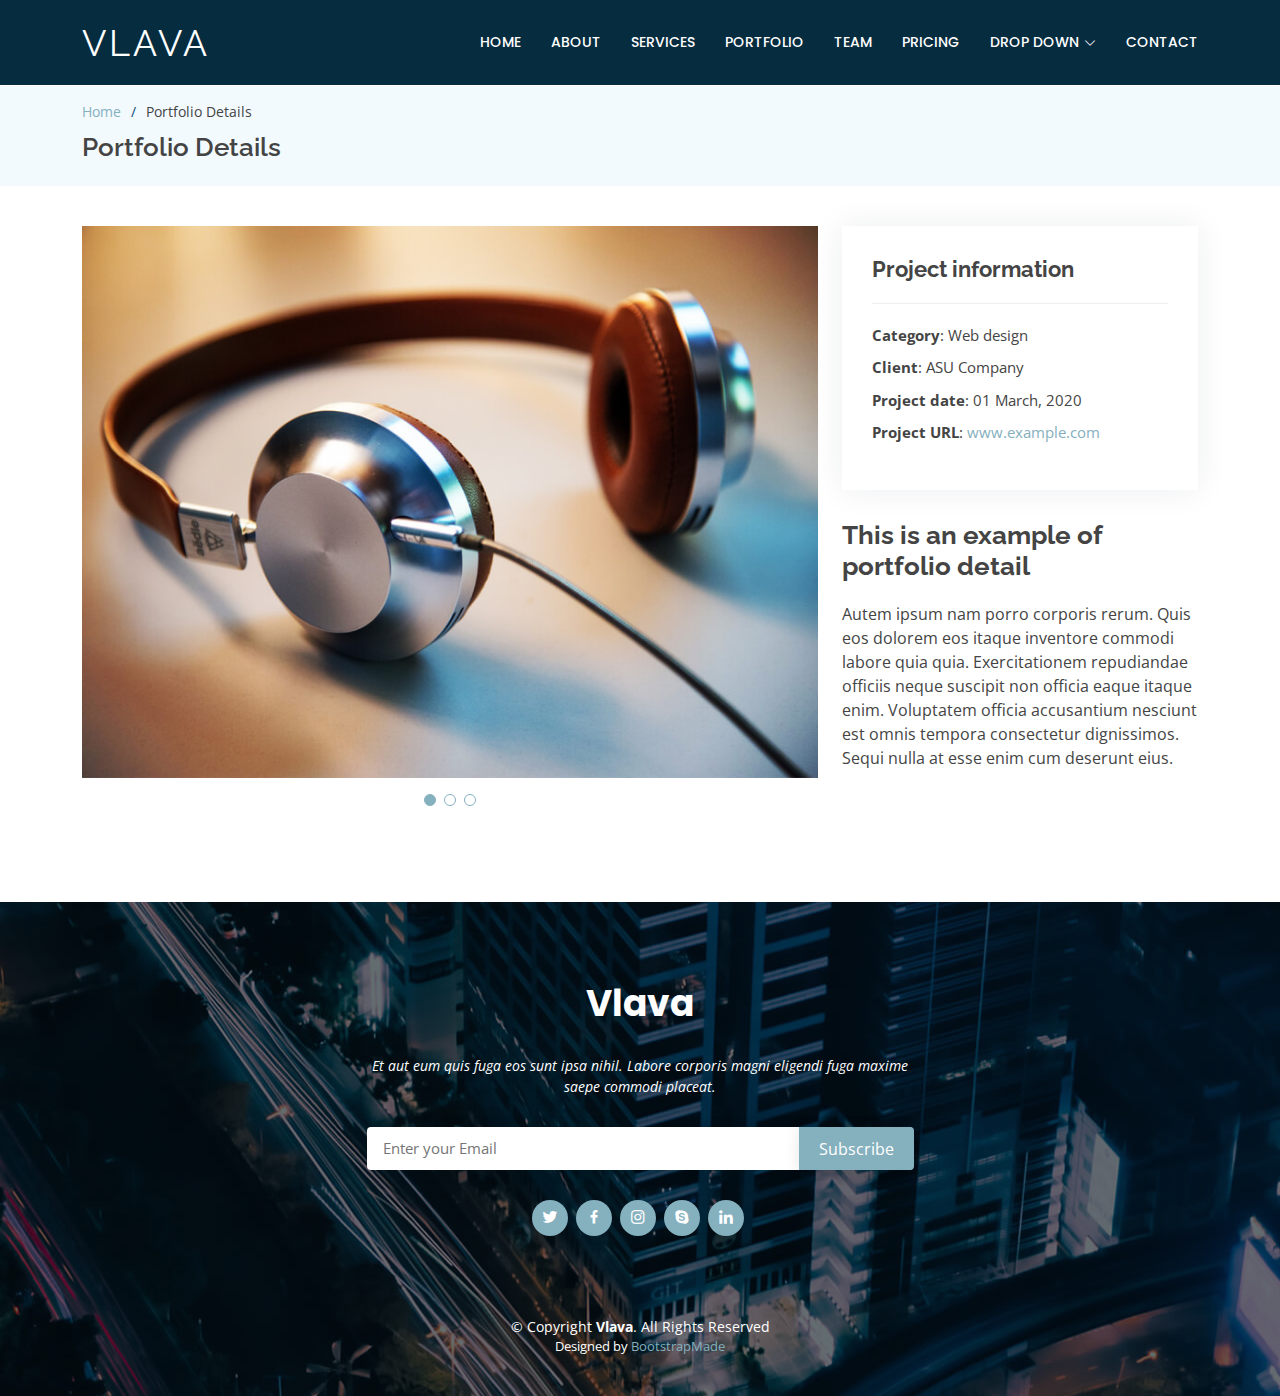
<file: public/assets/vlava/portfolio-details.html>
<!DOCTYPE html>
<html lang="en">

<head>
  <meta charset="utf-8">
  <meta content="width=device-width, initial-scale=1.0" name="viewport">

  <title>Portfolio Details - Vlava Bootstrap Template</title>
  <meta content="" name="description">
  <meta content="" name="keywords">

  <!-- Favicons -->
  <link href="assets/img/favicon.png" rel="icon">
  <link href="assets/img/apple-touch-icon.png" rel="apple-touch-icon">

  <!-- Google Fonts -->
  <link href="https://fonts.googleapis.com/css?family=Open+Sans:300,300i,400,400i,600,600i,700,700i|Raleway:300,300i,400,400i,500,500i,600,600i,700,700i|Poppins:300,300i,400,400i,500,500i,600,600i,700,700i" rel="stylesheet">

  <!-- Vendor CSS Files -->
  <link href="assets/vendor/bootstrap/css/bootstrap.min.css" rel="stylesheet">
  <link href="assets/vendor/bootstrap-icons/bootstrap-icons.css" rel="stylesheet">
  <link href="assets/vendor/boxicons/css/boxicons.min.css" rel="stylesheet">
  <link href="assets/vendor/glightbox/css/glightbox.min.css" rel="stylesheet">
  <link href="assets/vendor/remixicon/remixicon.css" rel="stylesheet">
  <link href="assets/vendor/swiper/swiper-bundle.min.css" rel="stylesheet">

  <!-- Template Main CSS File -->
  <link href="assets/css/style.css" rel="stylesheet">

  <!-- =======================================================
  * Template Name: Vlava - v4.8.0
  * Template URL: https://bootstrapmade.com/vlava-free-bootstrap-one-page-template/
  * Author: BootstrapMade.com
  * License: https://bootstrapmade.com/license/
  ======================================================== -->
</head>

<body>

  <!-- ======= Header ======= -->
  <header id="header" class="fixed-top d-flex align-items-center ">
    <div class="container d-flex align-items-center justify-content-between">

      <div class="logo">
        <h1><a href="index.html">Vlava</a></h1>
        <!-- Uncomment below if you prefer to use an image logo -->
        <!-- <a href="index.html"><img src="assets/img/logo.png" alt="" class="img-fluid"></a>-->
      </div>

      <nav id="navbar" class="navbar">
        <ul>
          <li><a class="nav-link scrollto " href="#hero">Home</a></li>
          <li><a class="nav-link scrollto" href="#about">About</a></li>
          <li><a class="nav-link scrollto" href="#services">Services</a></li>
          <li><a class="nav-link scrollto " href="#portfolio">Portfolio</a></li>
          <li><a class="nav-link scrollto" href="#team">Team</a></li>
          <li><a class="nav-link scrollto" href="#pricing">Pricing</a></li>
          <li class="dropdown"><a href="#"><span>Drop Down</span> <i class="bi bi-chevron-down"></i></a>
            <ul>
              <li><a href="#">Drop Down 1</a></li>
              <li class="dropdown"><a href="#"><span>Deep Drop Down</span> <i class="bi bi-chevron-right"></i></a>
                <ul>
                  <li><a href="#">Deep Drop Down 1</a></li>
                  <li><a href="#">Deep Drop Down 2</a></li>
                  <li><a href="#">Deep Drop Down 3</a></li>
                  <li><a href="#">Deep Drop Down 4</a></li>
                  <li><a href="#">Deep Drop Down 5</a></li>
                </ul>
              </li>
              <li><a href="#">Drop Down 2</a></li>
              <li><a href="#">Drop Down 3</a></li>
              <li><a href="#">Drop Down 4</a></li>
            </ul>
          </li>
          <li><a class="nav-link scrollto" href="#contact">Contact</a></li>
        </ul>
        <i class="bi bi-list mobile-nav-toggle"></i>
      </nav><!-- .navbar -->

    </div>
  </header><!-- End Header -->

  <main id="main">

    <!-- ======= Breadcrumbs ======= -->
    <section id="breadcrumbs" class="breadcrumbs">
      <div class="container">

        <ol>
          <li><a href="index.html">Home</a></li>
          <li>Portfolio Details</li>
        </ol>
        <h2>Portfolio Details</h2>

      </div>
    </section><!-- End Breadcrumbs -->

    <!-- ======= Portfolio Details Section ======= -->
    <section id="portfolio-details" class="portfolio-details">
      <div class="container">

        <div class="row gy-4">

          <div class="col-lg-8">
            <div class="portfolio-details-slider swiper">
              <div class="swiper-wrapper align-items-center">

                <div class="swiper-slide">
                  <img src="assets/img/portfolio/portfolio-1.jpg" alt="">
                </div>

                <div class="swiper-slide">
                  <img src="assets/img/portfolio/portfolio-2.jpg" alt="">
                </div>

                <div class="swiper-slide">
                  <img src="assets/img/portfolio/portfolio-3.jpg" alt="">
                </div>

              </div>
              <div class="swiper-pagination"></div>
            </div>
          </div>

          <div class="col-lg-4">
            <div class="portfolio-info">
              <h3>Project information</h3>
              <ul>
                <li><strong>Category</strong>: Web design</li>
                <li><strong>Client</strong>: ASU Company</li>
                <li><strong>Project date</strong>: 01 March, 2020</li>
                <li><strong>Project URL</strong>: <a href="#">www.example.com</a></li>
              </ul>
            </div>
            <div class="portfolio-description">
              <h2>This is an example of portfolio detail</h2>
              <p>
                Autem ipsum nam porro corporis rerum. Quis eos dolorem eos itaque inventore commodi labore quia quia. Exercitationem repudiandae officiis neque suscipit non officia eaque itaque enim. Voluptatem officia accusantium nesciunt est omnis tempora consectetur dignissimos. Sequi nulla at esse enim cum deserunt eius.
              </p>
            </div>
          </div>

        </div>

      </div>
    </section><!-- End Portfolio Details Section -->

  </main><!-- End #main -->

  <!-- ======= Footer ======= -->
  <footer id="footer">

    <div class="footer-top">

      <div class="container">

        <div class="row  justify-content-center">
          <div class="col-lg-6">
            <h3>Vlava</h3>
            <p>Et aut eum quis fuga eos sunt ipsa nihil. Labore corporis magni eligendi fuga maxime saepe commodi placeat.</p>
          </div>
        </div>

        <div class="row footer-newsletter justify-content-center">
          <div class="col-lg-6">
            <form action="" method="post">
              <input type="email" name="email" placeholder="Enter your Email"><input type="submit" value="Subscribe">
            </form>
          </div>
        </div>

        <div class="social-links">
          <a href="#" class="twitter"><i class="bx bxl-twitter"></i></a>
          <a href="#" class="facebook"><i class="bx bxl-facebook"></i></a>
          <a href="#" class="instagram"><i class="bx bxl-instagram"></i></a>
          <a href="#" class="google-plus"><i class="bx bxl-skype"></i></a>
          <a href="#" class="linkedin"><i class="bx bxl-linkedin"></i></a>
        </div>

      </div>
    </div>

    <div class="container footer-bottom clearfix">
      <div class="copyright">
        &copy; Copyright <strong><span>Vlava</span></strong>. All Rights Reserved
      </div>
      <div class="credits">
        <!-- All the links in the footer should remain intact. -->
        <!-- You can delete the links only if you purchased the pro version. -->
        <!-- Licensing information: https://bootstrapmade.com/license/ -->
        <!-- Purchase the pro version with working PHP/AJAX contact form: https://bootstrapmade.com/vlava-free-bootstrap-one-page-template/ -->
        Designed by <a href="https://bootstrapmade.com/">BootstrapMade</a>
      </div>
    </div>
  </footer><!-- End Footer -->

  <a href="#" class="back-to-top d-flex align-items-center justify-content-center"><i class="bi bi-arrow-up-short"></i></a>

  <!-- Vendor JS Files -->
  <script src="assets/vendor/bootstrap/js/bootstrap.bundle.min.js"></script>
  <script src="assets/vendor/glightbox/js/glightbox.min.js"></script>
  <script src="assets/vendor/isotope-layout/isotope.pkgd.min.js"></script>
  <script src="assets/vendor/swiper/swiper-bundle.min.js"></script>
  <script src="assets/vendor/php-email-form/validate.js"></script>

  <!-- Template Main JS File -->
  <script src="assets/js/main.js"></script>

</body>

</html>
</file>
<file: public/assets/vlava/assets/css/style.css>
/**
* Template Name: Vlava - v4.8.0
* Template URL: https://bootstrapmade.com/vlava-free-bootstrap-one-page-template/
* Author: BootstrapMade.com
* License: https://bootstrapmade.com/license/
*/

/*--------------------------------------------------------------
# General
--------------------------------------------------------------*/
body {
  font-family: "Open Sans", sans-serif;
  color: #444444;
}

a {
  color: #85b0be;
  text-decoration: none;
}

a:hover {
  color: #a6c6d0;
  text-decoration: none;
}

h1,
h2,
h3,
h4,
h5,
h6 {
  font-family: "Raleway", sans-serif;
}

/*--------------------------------------------------------------
# Back to top button
--------------------------------------------------------------*/
.back-to-top {
  position: fixed;
  visibility: hidden;
  opacity: 0;
  right: 15px;
  bottom: 15px;
  z-index: 996;
  background: #85b0be;
  width: 40px;
  height: 40px;
  border-radius: 4px;
  transition: all 0.4s;
}

.back-to-top i {
  font-size: 28px;
  color: #fff;
  line-height: 0;
}

.back-to-top:hover {
  background: #a0c1cc;
  color: #fff;
}

.back-to-top.active {
  visibility: visible;
  opacity: 1;
}

/*--------------------------------------------------------------
# Header
--------------------------------------------------------------*/
#header {
  z-index: 997;
  transition: all 0.5s;
  background: #052c3f;
  padding: 22px 0;
}

#header.header-transparent {
  background: none;
}

#header.header-scrolled {
  background: rgba(5, 44, 63, 0.8);
  padding: 12px 0;
}

#header .logo h1 {
  font-size: 36px;
  margin: 0;
  padding: 0;
  line-height: 1;
  font-weight: 400;
  letter-spacing: 3px;
  text-transform: uppercase;
}

#header .logo h1 a,
#header .logo h1 a:hover {
  color: #fff;
  text-decoration: none;
}

#header .logo img {
  padding: 0;
  margin: 0;
  max-height: 40px;
}

@media (max-width: 768px) {
  #header .logo h1 {
    font-size: 28px;
  }
}

/*--------------------------------------------------------------
# Navigation Menu
--------------------------------------------------------------*/
/**
* Desktop Navigation 
*/
.navbar {
  padding: 0;
}

.navbar ul {
  margin: 0;
  padding: 0;
  display: flex;
  list-style: none;
  align-items: center;
}

.navbar li {
  position: relative;
}

.navbar a,
.navbar a:focus {
  display: flex;
  align-items: center;
  justify-content: space-between;
  padding: 10px 0 10px 30px;
  font-family: "Poppins", sans-serif;
  font-size: 14px;
  font-weight: 500;
  color: #fff;
  white-space: nowrap;
  text-transform: uppercase;
  transition: 0.3s;
}

.navbar a i,
.navbar a:focus i {
  font-size: 12px;
  line-height: 0;
  margin-left: 5px;
}

.navbar a:hover,
.navbar .active,
.navbar .active:focus,
.navbar li:hover>a {
  color: #85b0be;
}

.navbar .dropdown ul {
  display: block;
  position: absolute;
  left: 14px;
  top: calc(100% + 30px);
  margin: 0;
  padding: 10px 0;
  z-index: 99;
  opacity: 0;
  visibility: hidden;
  background: #fff;
  box-shadow: 0px 0px 30px rgba(127, 137, 161, 0.25);
  transition: 0.3s;
}

.navbar .dropdown ul li {
  min-width: 200px;
}

.navbar .dropdown ul a {
  padding: 10px 20px;
  font-size: 14px;
  text-transform: none;
  font-weight: 500;
  color: #3b626f;
}

.navbar .dropdown ul a i {
  font-size: 12px;
}

.navbar .dropdown ul a:hover,
.navbar .dropdown ul .active:hover,
.navbar .dropdown ul li:hover>a {
  color: #85b0be;
}

.navbar .dropdown:hover>ul {
  opacity: 1;
  top: 100%;
  visibility: visible;
}

.navbar .dropdown .dropdown ul {
  top: 0;
  left: calc(100% - 30px);
  visibility: hidden;
}

.navbar .dropdown .dropdown:hover>ul {
  opacity: 1;
  top: 0;
  left: 100%;
  visibility: visible;
}

@media (max-width: 1366px) {
  .navbar .dropdown .dropdown ul {
    left: -90%;
  }

  .navbar .dropdown .dropdown:hover>ul {
    left: -100%;
  }
}

/**
* Mobile Navigation 
*/
.mobile-nav-toggle {
  color: #fff;
  font-size: 28px;
  cursor: pointer;
  display: none;
  line-height: 0;
  transition: 0.5s;
}

@media (max-width: 991px) {
  .mobile-nav-toggle {
    display: block;
  }

  .navbar ul {
    display: none;
  }
}

.navbar-mobile {
  position: fixed;
  overflow: hidden;
  top: 0;
  right: 0;
  left: 0;
  bottom: 0;
  background: rgba(1, 11, 16, 0.9);
  transition: 0.3s;
  z-index: 999;
}

.navbar-mobile .mobile-nav-toggle {
  position: absolute;
  top: 15px;
  right: 15px;
}

.navbar-mobile ul {
  display: block;
  position: absolute;
  top: 55px;
  right: 15px;
  bottom: 15px;
  left: 15px;
  padding: 10px 0;
  background-color: #fff;
  overflow-y: auto;
  transition: 0.3s;
}

.navbar-mobile a,
.navbar-mobile a:focus {
  padding: 10px 20px;
  font-size: 15px;
  color: #052c3f;
}

.navbar-mobile a:hover,
.navbar-mobile .active,
.navbar-mobile li:hover>a {
  color: #85b0be;
}

.navbar-mobile .getstarted,
.navbar-mobile .getstarted:focus {
  margin: 15px;
}

.navbar-mobile .dropdown ul {
  position: static;
  display: none;
  margin: 10px 20px;
  padding: 10px 0;
  z-index: 99;
  opacity: 1;
  visibility: visible;
  background: #fff;
  box-shadow: 0px 0px 30px rgba(127, 137, 161, 0.25);
}

.navbar-mobile .dropdown ul li {
  min-width: 200px;
}

.navbar-mobile .dropdown ul a {
  padding: 10px 20px;
}

.navbar-mobile .dropdown ul a i {
  font-size: 12px;
}

.navbar-mobile .dropdown ul a:hover,
.navbar-mobile .dropdown ul .active:hover,
.navbar-mobile .dropdown ul li:hover>a {
  color: #85b0be;
}

.navbar-mobile .dropdown>.dropdown-active {
  display: block;
}

/*--------------------------------------------------------------
# Hero Section
--------------------------------------------------------------*/
#hero {
  width: 100%;
  height: 80vh;
  background: url("../img/hero-bg.jpg") top center;
  background-size: cover;
  position: relative;
}

#hero:before {
  content: "";
  background: rgba(5, 44, 63, 0.5);
  position: absolute;
  bottom: 0;
  top: 0;
  left: 0;
  right: 0;
}

#hero .hero-container {
  position: absolute;
  bottom: 0;
  top: 0;
  left: 0;
  right: 0;
  display: flex;
  justify-content: center;
  align-items: center;
  flex-direction: column;
  text-align: center;
  padding: 0 15px;
}

#hero h1 {
  margin: 0 0 15px 0;
  font-size: 48px;
  font-weight: 700;
  line-height: 56px;
  text-transform: uppercase;
  color: #fff;
}

#hero h2 {
  color: #eee;
  margin-bottom: 30px;
  font-size: 24px;
}

#hero .btn-get-started {
  font-family: "Raleway", sans-serif;
  text-transform: uppercase;
  font-weight: 500;
  font-size: 16px;
  letter-spacing: 1px;
  display: inline-block;
  padding: 10px 28px;
  border-radius: 4px;
  transition: 0.5s;
  border: 2px solid #85b0be;
  color: #fff;
}

#hero .btn-get-started:hover {
  background: #85b0be;
  border: 2px solid #85b0be;
}

@media (min-width: 1024px) {
  #hero {
    background-attachment: fixed;
  }
}

@media (max-width: 768px) {
  #hero h1 {
    font-size: 28px;
    line-height: 36px;
  }

  #hero h2 {
    font-size: 18px;
    line-height: 24px;
    margin-bottom: 30px;
  }
}

/*--------------------------------------------------------------
# Sections General
--------------------------------------------------------------*/
section {
  padding: 80px 0;
  overflow: hidden;
}

.section-bg {
  background-color: #f6f9fa;
}

.section-title {
  text-align: center;
  padding-bottom: 30px;
}

.section-title h2 {
  font-size: 36px;
  font-weight: 700;
  text-transform: uppercase;
  margin-bottom: 20px;
  padding-bottom: 0;
  color: #052c3f;
}

.section-title p {
  margin-bottom: 0;
}

/*--------------------------------------------------------------
# About
--------------------------------------------------------------*/
.about .content h2 {
  font-weight: 700;
  font-size: 48px;
  line-height: 60px;
  margin-bottom: 20px;
  text-transform: uppercase;
  color: #052c3f;
}

.about .content h3 {
  font-weight: 500;
  line-height: 32px;
  font-size: 24px;
  color: #4d8090;
}

.about .content ul {
  list-style: none;
  padding: 0;
}

.about .content ul li {
  padding: 10px 0 0 28px;
  position: relative;
}

.about .content ul i {
  left: 0;
  top: 7px;
  position: absolute;
  font-size: 20px;
  color: #85b0be;
}

.about .content p:last-child {
  margin-bottom: 0;
}

/*--------------------------------------------------------------
# Services
--------------------------------------------------------------*/
.services {
  padding-bottom: 40px;
}

.services .icon-box {
  margin-bottom: 40px;
}

.services .icon {
  float: left;
  display: flex;
  align-items: center;
  justify-content: center;
  width: 72px;
  height: 72px;
  border-radius: 50%;
  transition: 0.5s;
  border: 2px solid #85b0be;
}

.services .icon i {
  color: #649aac;
  font-size: 24px;
  line-height: 0;
}

.services .title {
  margin-left: 90px;
  font-weight: 700;
  margin-bottom: 15px;
  font-size: 18px;
}

.services .title a {
  color: #052c3f;
  transition: 0.3s;
}

.services .description {
  margin-left: 90px;
  line-height: 24px;
  font-size: 14px;
}

.services .icon-box:hover .icon {
  background: #85b0be;
}

.services .icon-box:hover .icon i {
  color: #fff;
}

.services .icon-box:hover .title a {
  color: #85b0be;
}

/*--------------------------------------------------------------
# Featured
--------------------------------------------------------------*/
.featured img {
  border-radius: 0;
}

.featured .card {
  border: 0;
  text-align: ceneter;
}

.featured .card-body {
  -moz-text-align-last: center;
  text-align-last: center;
}

.featured .card-title a {
  font-weight: 600;
  font-size: 18px;
  color: #052c3f;
}

.featured .btn {
  border-radius: 4px;
  padding: 4px 30px 6px 30px;
  border: 2px solid #85b0be;
  color: #85b0be;
  font-weight: 500;
}

.featured .btn:hover {
  background-color: #85b0be;
  color: #fff;
}

/*--------------------------------------------------------------
# Testimonials
--------------------------------------------------------------*/
.testimonials {
  padding: 80px 0;
  background: url("../img/testimonials-bg.jpg") no-repeat;
  background-position: center center;
  background-size: cover;
  position: relative;
}

.testimonials::before {
  content: "";
  position: absolute;
  left: 0;
  right: 0;
  top: 0;
  bottom: 0;
  background: rgba(0, 0, 0, 0.7);
}

.testimonials .section-header {
  margin-bottom: 40px;
}

.testimonials .testimonials-carousel,
.testimonials .testimonials-slider {
  overflow: hidden;
}

.testimonials .testimonial-item {
  text-align: center;
  color: #fff;
}

.testimonials .testimonial-item .testimonial-img {
  width: 100px;
  border-radius: 50%;
  border: 6px solid rgba(255, 255, 255, 0.15);
  margin: 0 auto;
}

.testimonials .testimonial-item h3 {
  font-size: 20px;
  font-weight: bold;
  margin: 10px 0 5px 0;
  color: #fff;
}

.testimonials .testimonial-item h4 {
  font-size: 14px;
  color: #ddd;
  margin: 0 0 15px 0;
}

.testimonials .testimonial-item .quote-icon-left,
.testimonials .testimonial-item .quote-icon-right {
  color: rgba(255, 255, 255, 0.4);
  font-size: 26px;
}

.testimonials .testimonial-item .quote-icon-left {
  display: inline-block;
  left: -5px;
  position: relative;
}

.testimonials .testimonial-item .quote-icon-right {
  display: inline-block;
  right: -5px;
  position: relative;
  top: 10px;
}

.testimonials .testimonial-item p {
  font-style: italic;
  margin: 0 auto 15px auto;
  color: #eee;
}

.testimonials .swiper-pagination {
  margin-top: 20px;
  position: relative;
}

.testimonials .swiper-pagination .swiper-pagination-bullet {
  width: 12px;
  height: 12px;
  background-color: rgba(255, 255, 255, 0.5);
  opacity: 1;
}

.testimonials .swiper-pagination .swiper-pagination-bullet-active {
  background-color: #85b0be;
}

@media (min-width: 992px) {
  .testimonials .testimonial-item p {
    width: 80%;
  }
}

/*--------------------------------------------------------------
# Portfolio
--------------------------------------------------------------*/
.portfolio #portfolio-flters {
  padding: 0;
  margin: 0 auto 25px auto;
  list-style: none;
  text-align: center;
  background: white;
  border-radius: 50px;
  padding: 2px 15px;
}

.portfolio #portfolio-flters li {
  cursor: pointer;
  display: inline-block;
  padding: 10px 15px 8px 15px;
  font-size: 14px;
  font-weight: 600;
  line-height: 1;
  text-transform: uppercase;
  color: #444444;
  margin-bottom: 10px;
  transition: all 0.3s ease-in-out;
}

.portfolio #portfolio-flters li:hover,
.portfolio #portfolio-flters li.filter-active {
  color: #85b0be;
}

.portfolio #portfolio-flters li:last-child {
  margin-right: 0;
}

.portfolio .portfolio-item {
  margin-bottom: 30px;
}

.portfolio .portfolio-item .portfolio-info {
  opacity: 0;
  position: absolute;
  left: 30px;
  right: 30px;
  bottom: 0;
  z-index: 3;
  transition: all ease-in-out 0.3s;
  background: rgba(255, 255, 255, 0.9);
  padding: 15px;
}

.portfolio .portfolio-item .portfolio-info h4 {
  font-size: 18px;
  color: #fff;
  font-weight: 600;
  color: #052c3f;
}

.portfolio .portfolio-item .portfolio-info p {
  color: #0d6e9e;
  font-size: 14px;
  margin-bottom: 0;
}

.portfolio .portfolio-item .portfolio-info .preview-link,
.portfolio .portfolio-item .portfolio-info .details-link {
  position: absolute;
  right: 40px;
  font-size: 24px;
  top: calc(50% - 18px);
  color: #094d6e;
}

.portfolio .portfolio-item .portfolio-info .preview-link:hover,
.portfolio .portfolio-item .portfolio-info .details-link:hover {
  color: #85b0be;
}

.portfolio .portfolio-item .portfolio-info .details-link {
  right: 10px;
}

.portfolio .portfolio-item .portfolio-links {
  opacity: 0;
  left: 0;
  right: 0;
  text-align: center;
  z-index: 3;
  position: absolute;
  transition: all ease-in-out 0.3s;
}

.portfolio .portfolio-item .portfolio-links a {
  color: #fff;
  margin: 0 2px;
  font-size: 28px;
  display: inline-block;
  transition: 0.3s;
}

.portfolio .portfolio-item .portfolio-links a:hover {
  color: #c8dbe1;
}

.portfolio .portfolio-item:hover .portfolio-info {
  opacity: 1;
  bottom: 20px;
}

/*--------------------------------------------------------------
# Portfolio Details
--------------------------------------------------------------*/
.portfolio-details {
  padding-top: 40px;
}

.portfolio-details .portfolio-details-slider img {
  width: 100%;
}

.portfolio-details .portfolio-details-slider .swiper-pagination {
  margin-top: 20px;
  position: relative;
}

.portfolio-details .portfolio-details-slider .swiper-pagination .swiper-pagination-bullet {
  width: 12px;
  height: 12px;
  background-color: #fff;
  opacity: 1;
  border: 1px solid #85b0be;
}

.portfolio-details .portfolio-details-slider .swiper-pagination .swiper-pagination-bullet-active {
  background-color: #85b0be;
}

.portfolio-details .portfolio-info {
  padding: 30px;
  box-shadow: 0px 0 30px rgba(5, 44, 63, 0.08);
}

.portfolio-details .portfolio-info h3 {
  font-size: 22px;
  font-weight: 700;
  margin-bottom: 20px;
  padding-bottom: 20px;
  border-bottom: 1px solid #eee;
}

.portfolio-details .portfolio-info ul {
  list-style: none;
  padding: 0;
  font-size: 15px;
}

.portfolio-details .portfolio-info ul li+li {
  margin-top: 10px;
}

.portfolio-details .portfolio-description {
  padding-top: 30px;
}

.portfolio-details .portfolio-description h2 {
  font-size: 26px;
  font-weight: 700;
  margin-bottom: 20px;
}

.portfolio-details .portfolio-description p {
  padding: 0;
}

/*--------------------------------------------------------------
# Team
--------------------------------------------------------------*/
.team .member {
  margin-bottom: 20px;
  overflow: hidden;
  text-align: center;
  border-radius: 5px;
  background: #fff;
  box-shadow: 0px 2px 15px rgba(0, 0, 0, 0.1);
}

.team .member .member-img {
  position: relative;
  overflow: hidden;
}

.team .member .social {
  position: absolute;
  left: 0;
  bottom: 0;
  right: 0;
  height: 40px;
  opacity: 0;
  transition: ease-in-out 0.3s;
  background: rgba(255, 255, 255, 0.85);
  display: flex;
  align-items: center;
  justify-content: center;
}

.team .member .social a {
  transition: color 0.3s;
  color: #052c3f;
  margin: 0 10px;
  display: inline-flex;
  align-items: center;
  justify-content: center;
}

.team .member .social a:hover {
  color: #85b0be;
}

.team .member .social i {
  font-size: 18px;
  line-height: 0;
}

.team .member .member-info {
  padding: 25px 15px;
}

.team .member .member-info h4 {
  font-weight: 700;
  margin-bottom: 5px;
  font-size: 18px;
  color: #052c3f;
}

.team .member .member-info span {
  display: block;
  font-size: 13px;
  font-weight: 400;
  color: #aaaaaa;
}

.team .member .member-info p {
  font-style: italic;
  font-size: 14px;
  line-height: 26px;
  color: #777777;
}

.team .member:hover .social {
  opacity: 1;
}

/*--------------------------------------------------------------
# Pricing
--------------------------------------------------------------*/
.pricing .box {
  padding: 20px;
  background: #f9f9f9;
  text-align: center;
  border-radius: 8px;
  position: relative;
  overflow: hidden;
}

.pricing .box h3 {
  font-weight: 400;
  padding: 15px;
  font-size: 18px;
  text-transform: uppercase;
  font-weight: 600;
  color: #052c3f;
}

.pricing .box h4 {
  font-size: 42px;
  color: #85b0be;
  font-weight: 500;
  font-family: "Open Sans", sans-serif;
  margin-bottom: 20px;
}

.pricing .box h4 sup {
  font-size: 20px;
  top: -15px;
  left: -3px;
}

.pricing .box h4 span {
  color: #bababa;
  font-size: 16px;
  font-weight: 300;
}

.pricing .box ul {
  padding: 0;
  list-style: none;
  color: #052c3f;
  text-align: center;
  line-height: 20px;
  font-size: 14px;
}

.pricing .box ul li {
  padding-bottom: 16px;
}

.pricing .box ul i {
  color: #85b0be;
  font-size: 18px;
  padding-right: 4px;
}

.pricing .box ul .na {
  color: #ccc;
  text-decoration: line-through;
}

.pricing .box .btn-wrap {
  padding: 15px;
  text-align: center;
}

.pricing .box .btn-buy {
  background: #85b0be;
  display: inline-block;
  padding: 10px 40px 12px 40px;
  border-radius: 4px;
  color: #fff;
  transition: none;
  font-size: 14px;
  font-weight: 400;
  font-family: "Raleway", sans-serif;
  font-weight: 600;
  transition: 0.3s;
}

.pricing .box .btn-buy:hover {
  background: #a6c6d0;
}

.pricing .featured {
  background: #eff5f7;
  box-shadow: none;
}

/*--------------------------------------------------------------
# Frequently Asked Questions
--------------------------------------------------------------*/
.faq {
  padding-top: 0;
}

.faq .faq-item {
  margin-bottom: 40px;
}

.faq .faq-item i {
  color: #85b0be;
  font-size: 30px;
  float: left;
  line-height: 1;
  padding: 0;
  margin: 0;
}

.faq .faq-item h4 {
  font-size: 20px;
  line-height: 28px;
  font-weight: 600;
  margin: 0 0 10px 40px;
}

.faq .faq-item p {
  margin-left: 40px;
}

/*--------------------------------------------------------------
# Contact
--------------------------------------------------------------*/
.contact .info-wrap {
  box-shadow: 0px 2px 15px rgba(0, 0, 0, 0.1);
  padding: 30px;
  background: #fff;
}

.contact .info i {
  font-size: 20px;
  color: #85b0be;
  float: left;
  width: 44px;
  height: 44px;
  background: white;
  display: flex;
  justify-content: center;
  align-items: center;
  border-radius: 50px;
  transition: all 0.3s ease-in-out;
}

.contact .info h4 {
  padding: 0 0 0 60px;
  font-size: 22px;
  font-weight: 600;
  margin-bottom: 5px;
  color: #052c3f;
}

.contact .info p {
  padding: 0 0 0 60px;
  margin-bottom: 0;
  font-size: 14px;
  color: #0d6e9e;
}

.contact .info:hover i {
  background: #85b0be;
  color: #fff;
}

.contact .php-email-form {
  width: 100%;
  box-shadow: 0 0 24px 0 rgba(0, 0, 0, 0.12);
  padding: 30px;
  background: #fff;
}

.contact .php-email-form .form-group {
  padding-bottom: 8px;
}

.contact .php-email-form .validate {
  display: none;
  color: red;
  margin: 0 0 15px 0;
  font-weight: 400;
  font-size: 13px;
}

.contact .php-email-form .error-message {
  display: none;
  color: #fff;
  background: #ed3c0d;
  text-align: left;
  padding: 15px;
  font-weight: 600;
}

.contact .php-email-form .error-message br+br {
  margin-top: 25px;
}

.contact .php-email-form .sent-message {
  display: none;
  color: #fff;
  background: #18d26e;
  text-align: center;
  padding: 15px;
  font-weight: 600;
}

.contact .php-email-form .loading {
  display: none;
  background: #fff;
  text-align: center;
  padding: 15px;
}

.contact .php-email-form .loading:before {
  content: "";
  display: inline-block;
  border-radius: 50%;
  width: 24px;
  height: 24px;
  margin: 0 10px -6px 0;
  border: 3px solid #18d26e;
  border-top-color: #eee;
  -webkit-animation: animate-loading 1s linear infinite;
  animation: animate-loading 1s linear infinite;
}

.contact .php-email-form input,
.contact .php-email-form textarea {
  border-radius: 0;
  box-shadow: none;
  font-size: 14px;
}

.contact .php-email-form input:focus,
.contact .php-email-form textarea:focus {
  border-color: #85b0be;
}

.contact .php-email-form input {
  height: 44px;
}

.contact .php-email-form textarea {
  padding: 10px 12px;
}

.contact .php-email-form button[type=submit] {
  background: #85b0be;
  border: 0;
  padding: 10px 24px;
  color: #fff;
  transition: 0.4s;
  border-radius: 4px;
}

.contact .php-email-form button[type=submit]:hover {
  background: #6a9fb0;
}

@-webkit-keyframes animate-loading {
  0% {
    transform: rotate(0deg);
  }

  100% {
    transform: rotate(360deg);
  }
}

@keyframes animate-loading {
  0% {
    transform: rotate(0deg);
  }

  100% {
    transform: rotate(360deg);
  }
}

/*--------------------------------------------------------------
# Breadcrumbs
--------------------------------------------------------------*/
.breadcrumbs {
  margin-top: 86px;
  padding: 15px 0;
  min-height: 40px;
  background: #f2fafe;
}

@media (max-width: 992px) {
  .breadcrumbs {
    margin-top: 72px;
  }
}

.breadcrumbs h2 {
  font-size: 26px;
  font-weight: 600;
}

.breadcrumbs ol {
  display: flex;
  flex-wrap: wrap;
  list-style: none;
  padding: 0 0 10px 0;
  margin: 0;
  font-size: 14px;
}

.breadcrumbs ol li+li {
  padding-left: 10px;
}

.breadcrumbs ol li+li::before {
  display: inline-block;
  padding-right: 10px;
  color: #094d6e;
  content: "/";
}

/*--------------------------------------------------------------
# Footer
--------------------------------------------------------------*/
#footer {
  background: url("../img/footer-bg.jpg") top center no-repeat;
  color: #fff;
  font-size: 14px;
  position: relative;
}

#footer::before {
  content: "";
  position: absolute;
  left: 0;
  right: 0;
  top: 0;
  bottom: 0;
  background: rgba(1, 11, 16, 0.6);
  z-index: 1;
}

#footer .footer-top {
  position: relative;
  z-index: 2;
  text-align: center;
  padding: 80px 0;
}

#footer .footer-top h3 {
  font-size: 36px;
  font-weight: 700;
  color: #fff;
  position: relative;
  font-family: "Poppins", sans-serif;
  padding-bottom: 0;
  margin-bottom: 0;
}

#footer .footer-top p {
  font-size: 15;
  font-style: italic;
  margin: 30px 0 0 0;
  padding: 0;
}

#footer .footer-top .footer-newsletter {
  text-align: center;
  font-size: 15px;
  margin-top: 30px;
}

#footer .footer-top .footer-newsletter form {
  background: #fff;
  padding: 6px 10px 6px 8px;
  position: relative;
  border-radius: 4px;
  box-shadow: 0px 2px 15px rgba(0, 0, 0, 0.1);
  text-align: left;
}

#footer .footer-top .footer-newsletter form input[type=email] {
  border: 0;
  padding: 4px 8px;
  width: calc(100% - 100px);
}

#footer .footer-top .footer-newsletter form input[type=submit] {
  position: absolute;
  top: 0;
  right: -1px;
  bottom: 0;
  border: 0;
  background: none;
  font-size: 16px;
  padding: 0 20px;
  background: #85b0be;
  color: #fff;
  transition: 0.3s;
  border-radius: 0 4px 4px 0;
  box-shadow: 0px 2px 15px rgba(0, 0, 0, 0.1);
}

#footer .footer-top .footer-newsletter form input[type=submit]:hover {
  background: #6a9fb0;
}

#footer .footer-top .social-links {
  margin-top: 30px;
}

#footer .footer-top .social-links a {
  font-size: 18px;
  display: inline-block;
  background: #85b0be;
  color: #fff;
  line-height: 1;
  padding: 8px 0;
  margin-right: 4px;
  border-radius: 50%;
  text-align: center;
  width: 36px;
  height: 36px;
  transition: 0.3s;
}

#footer .footer-top .social-links a:hover {
  background: #649aac;
  color: #fff;
  text-decoration: none;
}

#footer .footer-bottom {
  z-index: 2;
  position: relative;
  padding-bottom: 40px;
  text-align: center;
}

#footer .credits {
  text-align: center;
  font-size: 13px;
}
</file>
